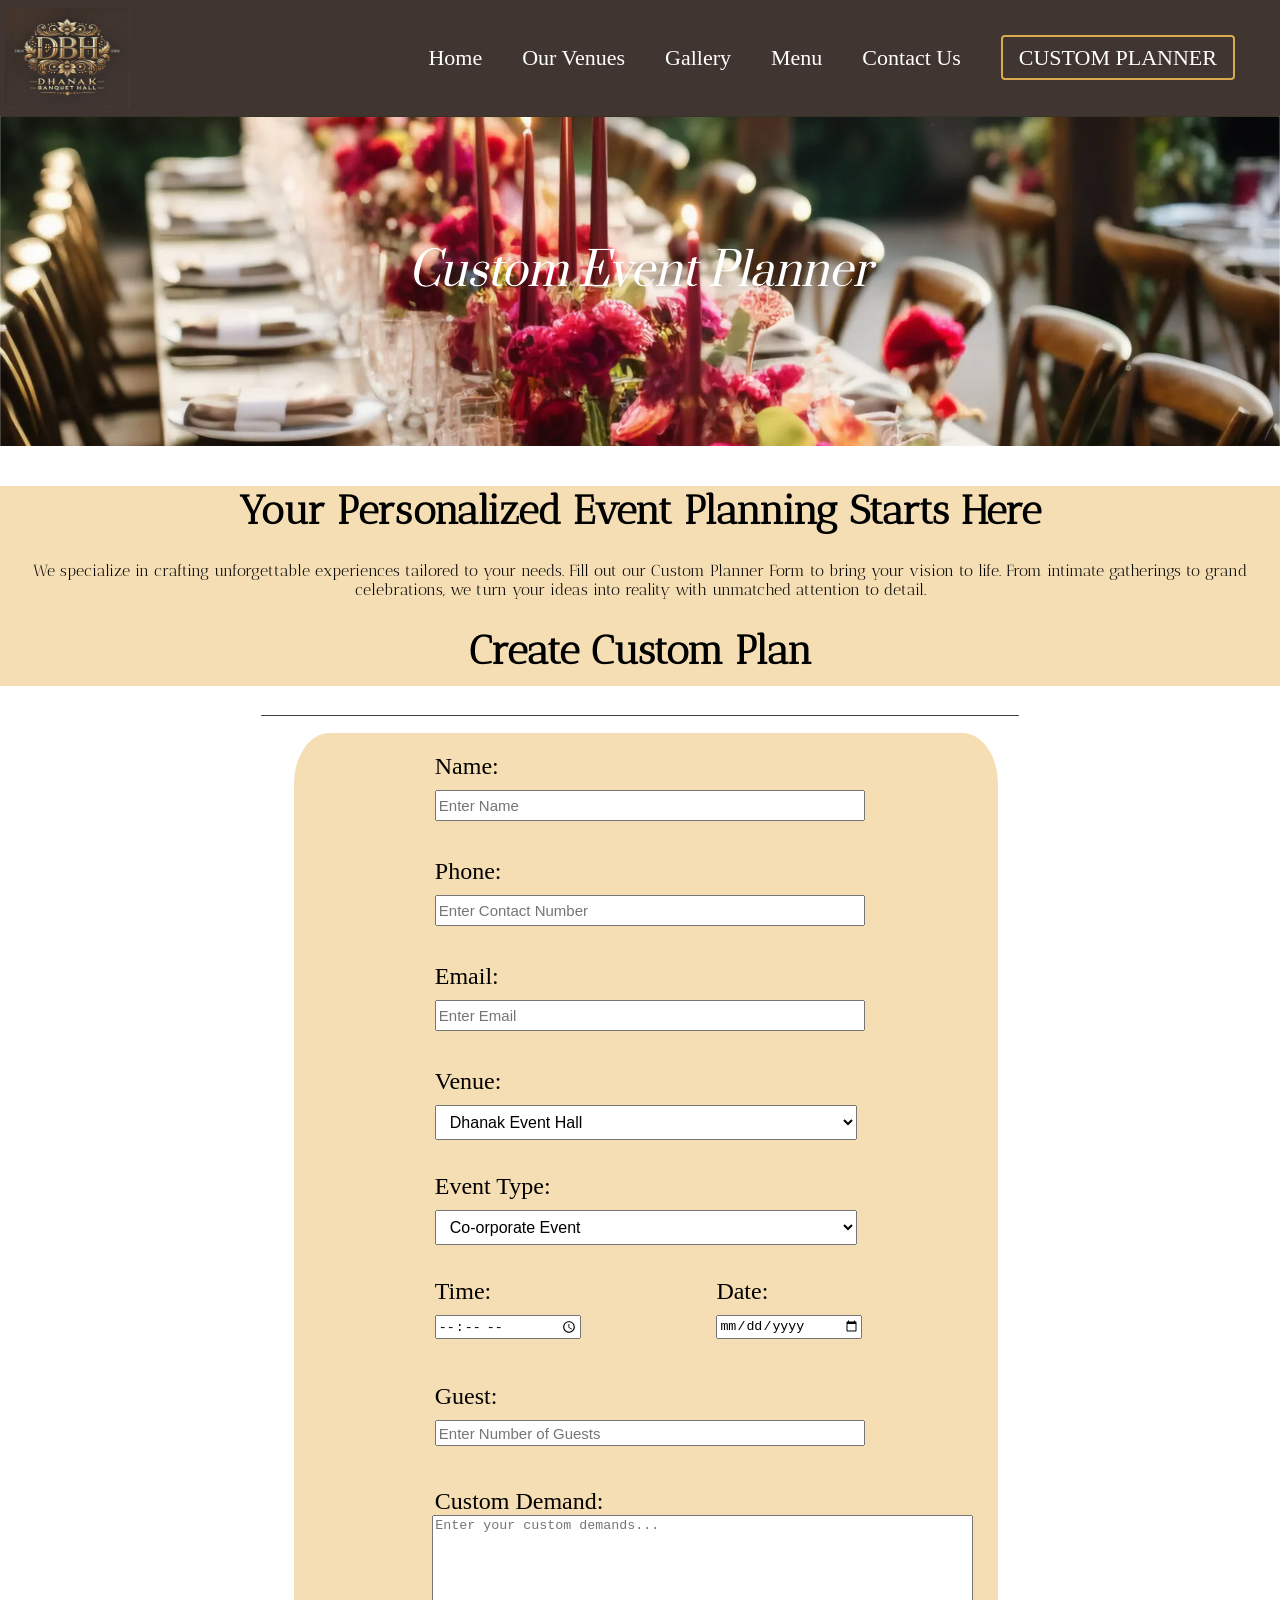
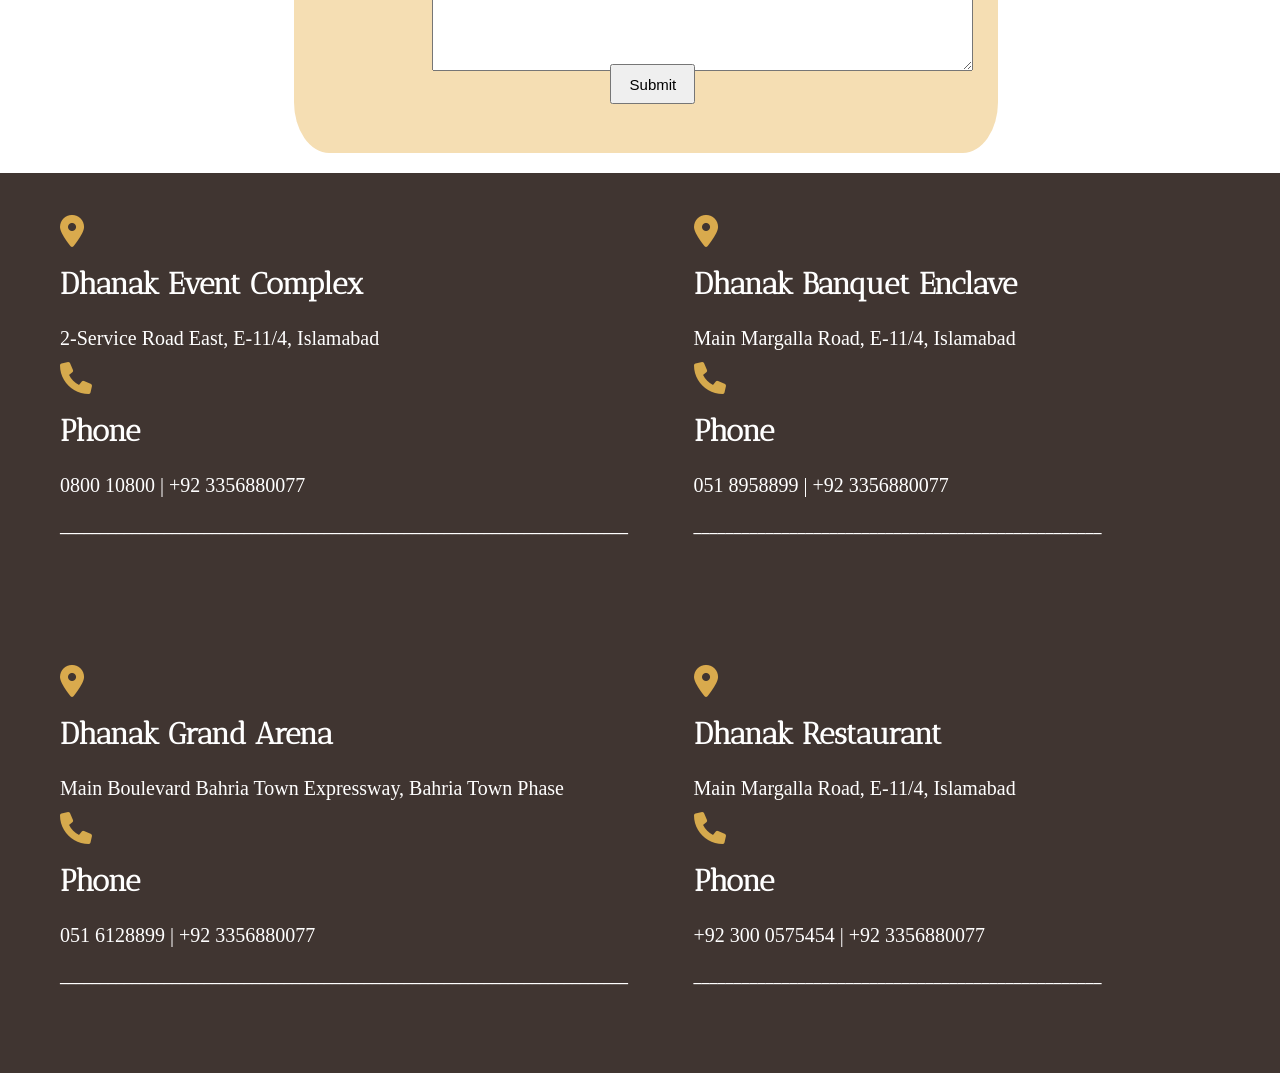
<file: customplanner.html>
<!DOCTYPE html>
<html lang="en">
<head>
    <meta charset="UTF-8">
    <meta name="viewport" content="width=device-width, initial-scale=1.0">
    <title>Custom Planner</title>
    <link href="https://cdnjs.cloudflare.com/ajax/libs/font-awesome/6.0.0-beta3/css/all.min.css" rel="stylesheet">
    <link href="https://fonts.googleapis.com/css2?family=Antic+Didone&family=Great+Vibes&display=swap" rel="stylesheet">
    <link href="https://fonts.googleapis.com/css2?family=Antic+Didone&display=swap" rel="stylesheet">
    <link rel="stylesheet" href="customplanner.css">
</head>
<body>
    <header>
        <nav class="navigationbar">
          <div class="Logo"><img src="dbh logo.jpg" alt="Logo"></div>
          <ul class="navigationlinks">
            <li><a href="index.html">Home</a></li>
            <li><a href="Venues.html">Our Venues</a></li>
            <li><a href="gallery.html">Gallery</a></li>
            <li><a href="Menu.html">Menu</a></li>
            <li><a href="#contactus">Contact Us</a></li>
            <li><a href="customplanner.html" class="custombutton"> Custom Planner</a></li>
          </ul>
          <button class="hamburger" id="hamburger" aria-label="Toggle menu">
            <span></span><span></span><span></span>
          </button>
        </nav>
    </header>
    <div class="container9">
        <img src="customplanner.png" alt="Customplanner">
    </div>
    <div class="customplan">
      <h1>Your Personalized Event Planning Starts Here</h1>
      <p>We specialize in crafting unforgettable experiences tailored to your needs. Fill out our Custom Planner Form to bring your vision to life.
        From intimate gatherings to grand celebrations, we turn your ideas into reality with unmatched attention to detail.</p>
      <h1>Create Custom Plan</h1>
    </div>
    <p class="line">_____________________________________________________________________________________________________</p>
    <div class="totalform">
      <form id="bookingForm" action="https://script.google.com/macros/s/AKfycbzefCqktFE23vuQcoJvpgAIDD3hmkoXa7MJdqzh_TQJxTOwKL7g3n8y18Yr98ZcIN8N/exec" method="post">
        <div class="name">
          <label for="Name" class="text">Name:</label><br>
          <input type="text" placeholder="Enter Name" name="Name" id="Name" class="inside" required>
        </div>
        <div class="phone">
          <label for="Phone" class="text">Phone:</label><br>
          <input type="number" name="Phone" id="Phone" placeholder="Enter Contact Number" required class="inside">
        </div>
        <div class="email">
          <label for="Email" class="text">Email:</label><br>
          <input type="email" placeholder="Enter Email" name="Email" id="Email" class="inside">
        </div>
        <div class="venue">
          <label for="Venue" class="text">Venue:</label><br>
          <select name="Venue" id="Venue" class="inside1" required>
            <option value="Dhanak Event Hall">Dhanak Event Hall</option>
            <option value="Dhanak Banquet Enclave">Dhanak Banquet Enclave</option>
            <option value="Dhanak Grand Arena">Dhanak Grand Arena</option>
          </select>
        </div>
        <div class="eventtype">
          <label for="EventType" class="text">Event Type:</label><br>
          <select name="EventType" id="EventType" class="inside1" required>
            <option value="Co-orporate Event">Co-orporate Event</option>
            <option value="Wedding">Wedding</option>
            <option value="Birthday">Birthday</option>
            <option value="Meeting">Meeting</option>
            <option value="Exhibition Type">Exhibition Type</option>
          </select>
        </div>
        <div class="bigbox">
          <div class="time">
            <label for="Time" class="text">Time:</label><br>
            <input type="time" name="Time" id="Time" required class="inside2">
          </div>
          <div class="date">
            <label for="Date" class="text">Date:</label><br>
            <input type="date" name="Date" id="Date" required class="inside3">
          </div>
        </div>
        <div class="guest">
          <label for="Guest" class="text">Guest:</label><br>
          <input type="number" name="Guest" id="Guest" placeholder="Enter Number of Guests" required class="inside4">
        </div>
        <div class="message">
          <label for="Message" class="text">Custom Demand:</label><br>
          <textarea rows="10" cols="65" name="Message" id="Message" class="inside5" placeholder="Enter your custom demands..."></textarea>
        </div>
        <div class="button">
          <button type="submit" id="submitBtn" class="button">Submit</button>
        </div>
      </form>
    </div>
    <footer id="contactus">
      <div class="container7">
        <div class="leftcontact">
          <i class="fa-solid fa-location-dot fa-2xl" style="color: #d9aa4d;"></i>
          <h2 class="font">Dhanak Event Complex</h2>
          <h3 class="font1">2-Service Road East, E-11/4, Islamabad</h3>
          <i class="fa-solid fa-phone fa-2xl" style="color: #d6aa4d;"></i>
          <h2 class="font">Phone</h2>
          <h3 class="font1">0800 10800 | +92 3356880077</h3>
          <h4 class="dividor">_______________________________________________________________________</h4>
        </div>
        <div class="rightcontact">
          <i class="fa-solid fa-location-dot fa-2xl" style="color: #d9aa4d;"></i>
          <h2 class="font">Dhanak Banquet Enclave</h2>
          <h3 class="font1">Main Margalla Road, E-11/4, Islamabad</h3>
          <i class="fa-solid fa-phone fa-2xl" style="color: #d6aa4d;"></i>
          <h2 class="font">Phone</h2>
          <h3 class="font1">051 8958899 | +92 3356880077</h3>
          <h4 class="dividor">___________________________________________________</h4>
        </div>
      </div>
      <div class="container8">
        <div class="leftcontact1">
          <i class="fa-solid fa-location-dot fa-2xl" style="color: #d9aa4d;"></i>
          <h2 class="font">Dhanak Grand Arena</h2>
          <h3 class="font1">Main Boulevard Bahria Town Expressway, Bahria Town Phase</h3>
          <i class="fa-solid fa-phone fa-2xl" style="color: #d6aa4d;"></i>
          <h2 class="font">Phone</h2>
          <h3 class="font1">051 6128899 | +92 3356880077</h3>
          <h4 class="dividor">_______________________________________________________________________</h4>
        </div>
        <div class="rightcontact1">
          <i class="fa-solid fa-location-dot fa-2xl" style="color: #d9aa4d;"></i>
          <h2 class="font">Dhanak Restaurant</h2>
          <h3 class="font1">Main Margalla Road, E-11/4, Islamabad</h3>
          <i class="fa-solid fa-phone fa-2xl" style="color: #d6aa4d;"></i>
          <h2 class="font">Phone</h2>
          <h3 class="font1">+92 300 0575454 | +92 3356880077</h3>
          <h4 class="dividor">___________________________________________________</h4>
        </div>
      </div>
    </footer>
    <script>
      document.getElementById('bookingForm').addEventListener('submit', function(e) {
        e.preventDefault();
        var btn = document.getElementById('submitBtn');
        btn.textContent = 'Sending...';
        btn.disabled = true;
        var formData = new FormData(this);
        fetch(this.action, {
          method: 'POST',
          body: formData,
          mode: 'no-cors'
        }).then(function() {
          showSuccess();
        }).catch(function() {
          showSuccess();
        });
      });
      function showSuccess() {
        document.querySelector('.totalform').innerHTML =
          '<div class="successmsg">' +
          '<h2>Thank you for your booking request!</h2>' +
          '<p>We\'ll contact you within 24 hours to confirm your event details.</p>' +
          '</div>';
      }
    </script>
    <script>
      var hamburger = document.getElementById('hamburger');
      var navLinks = document.querySelector('.navigationlinks');
      hamburger.addEventListener('click', function() {
        navLinks.classList.toggle('open');
        hamburger.classList.toggle('active');
      });
    </script>
  </body>
</html>
</file>
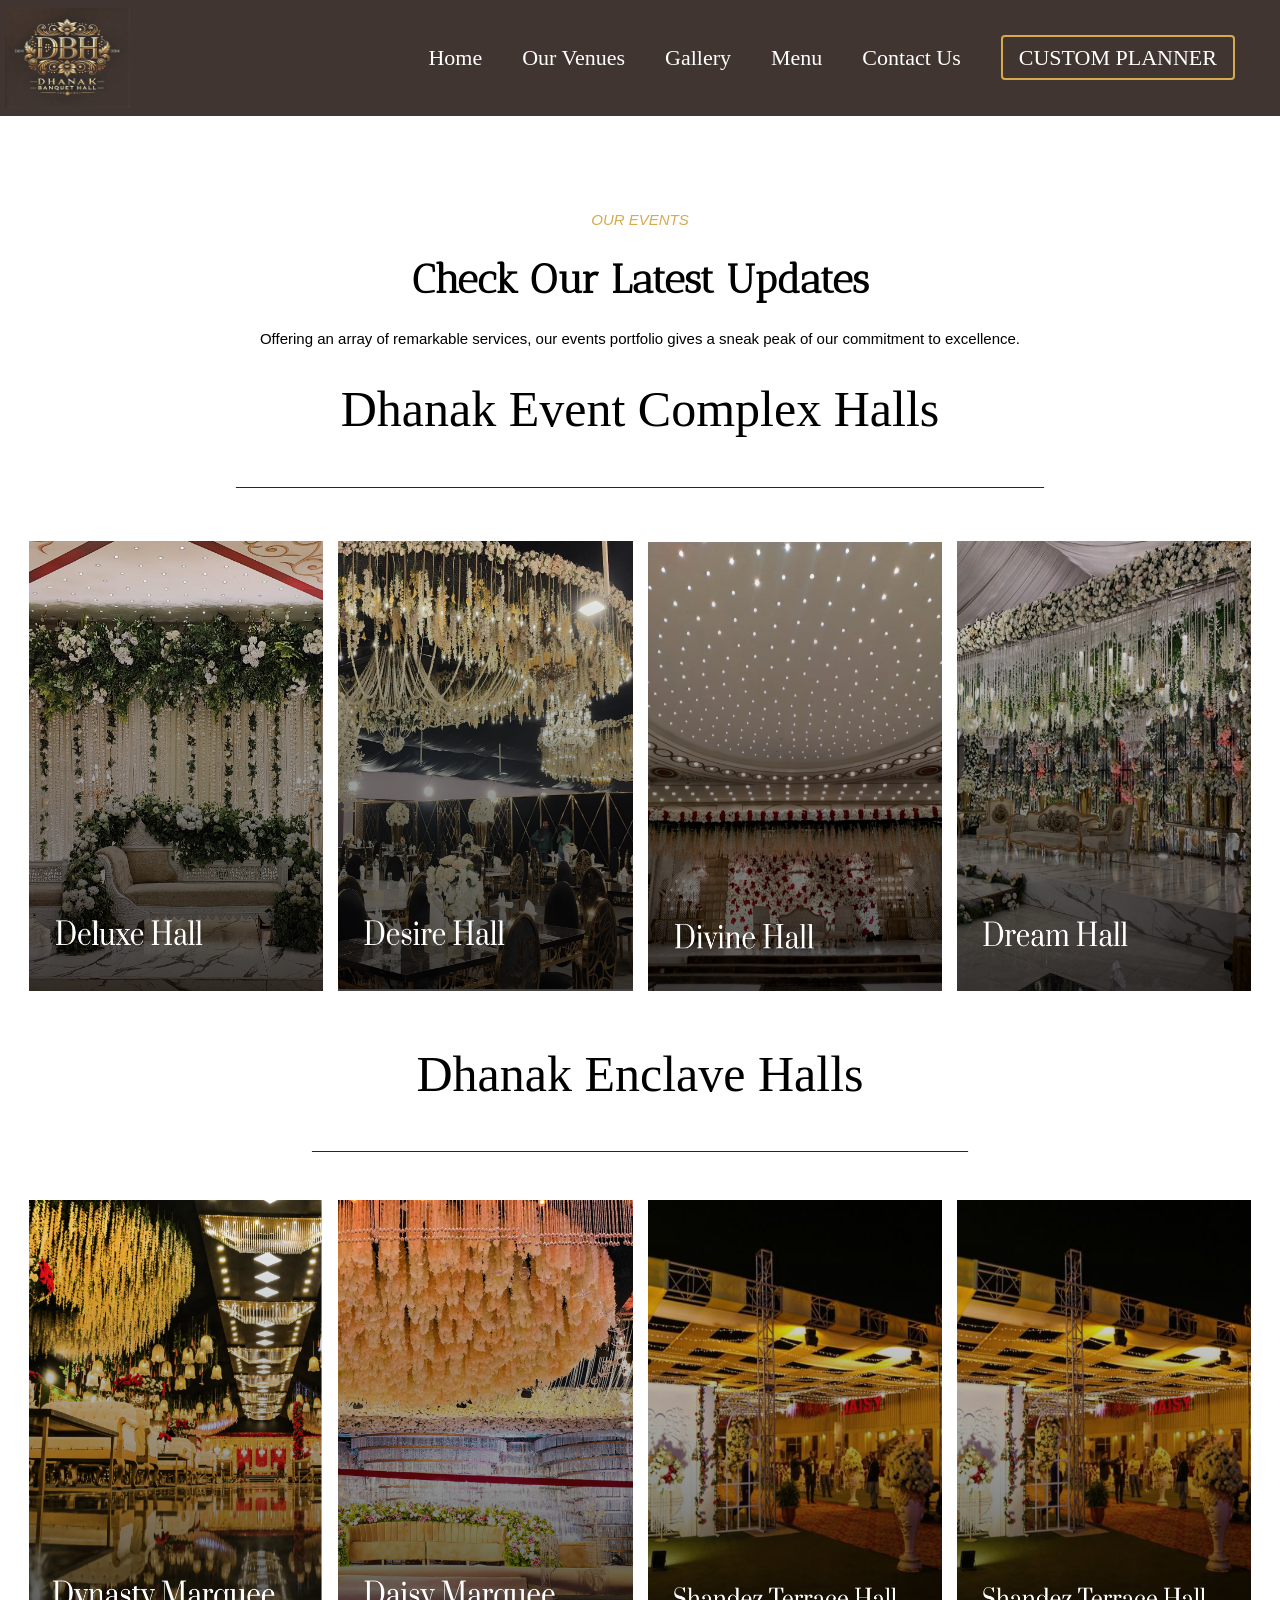
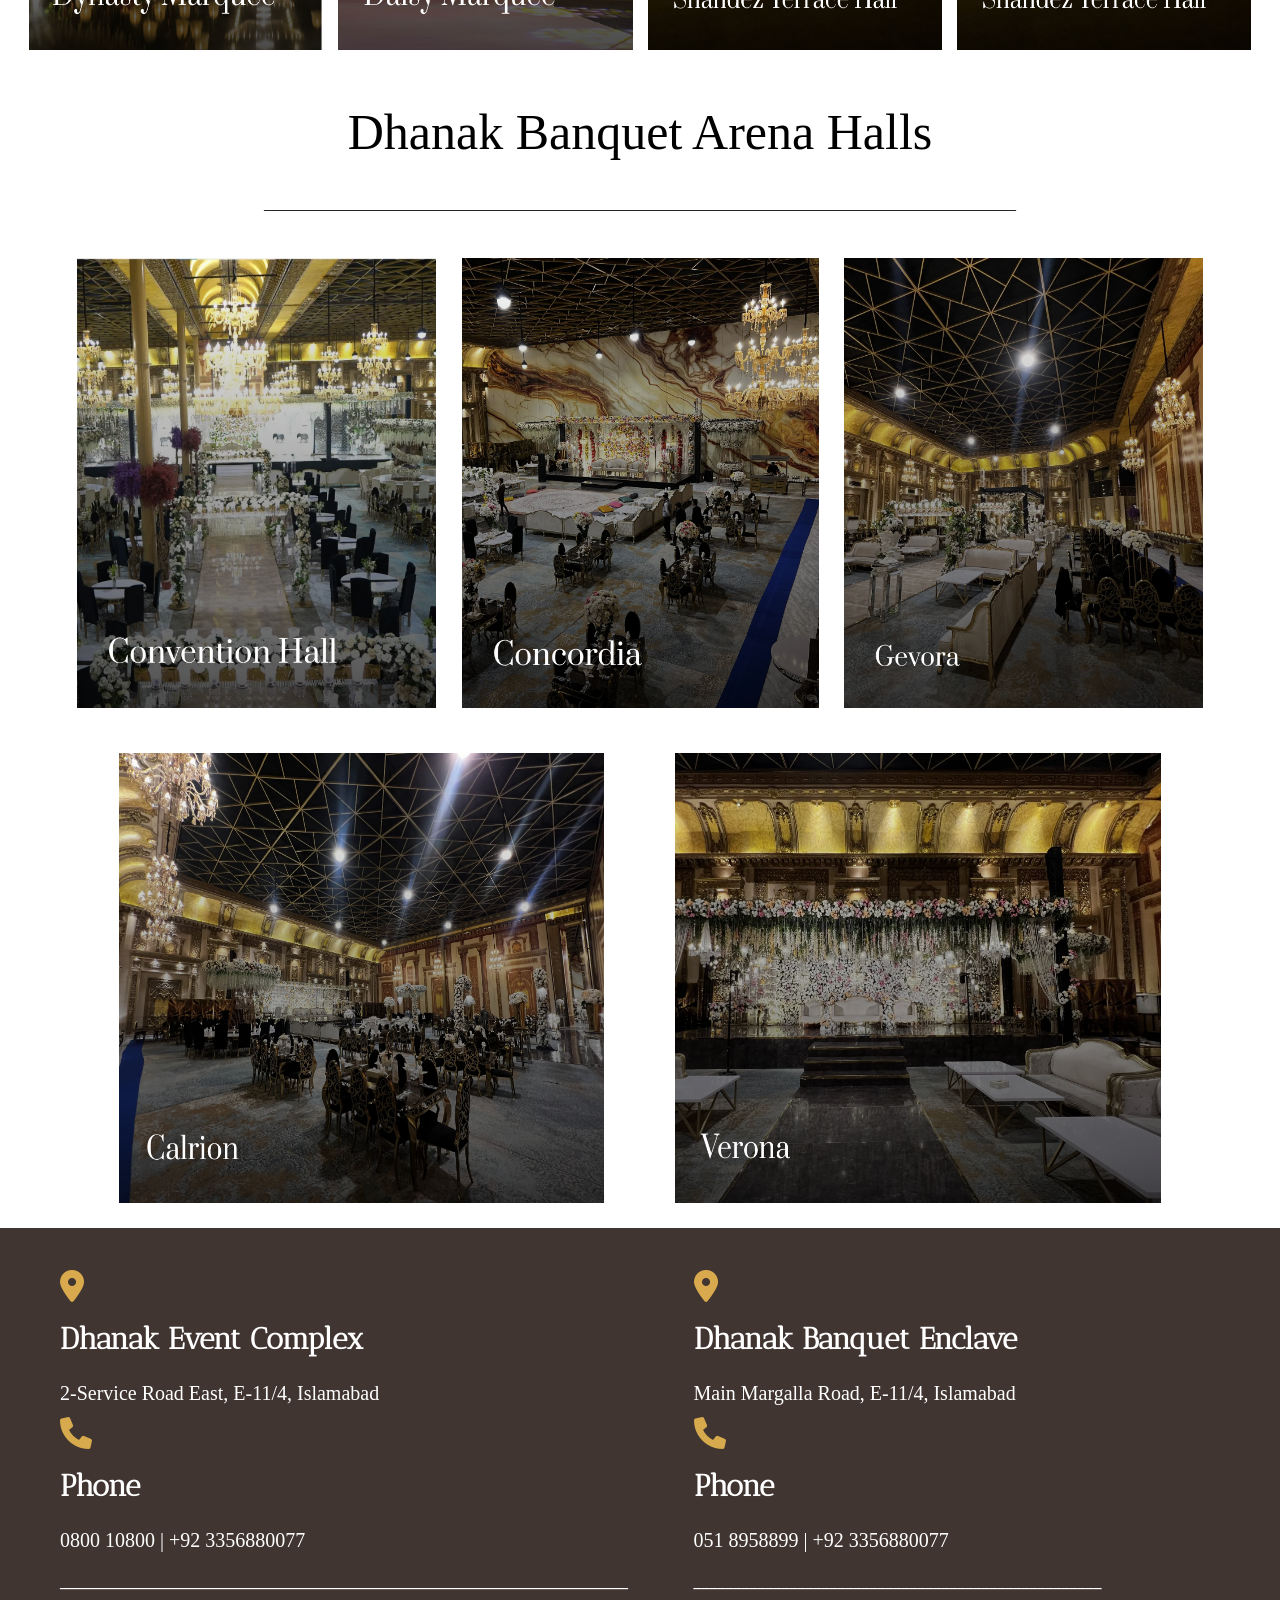
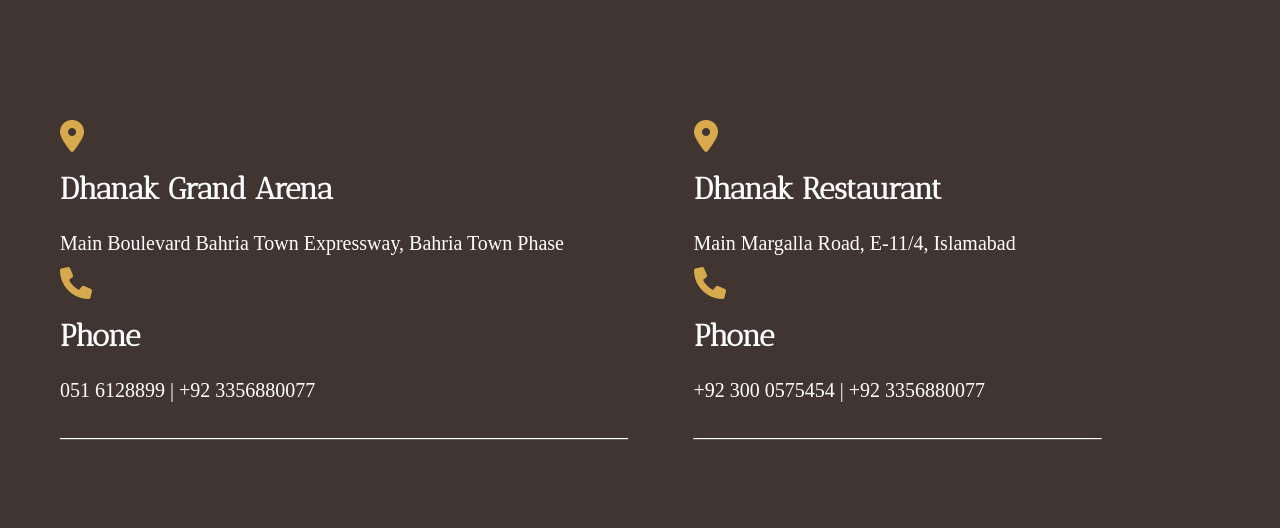
<file: gallery.html>
<!DOCTYPE html>
<html lang="en">
<head>
    <meta charset="UTF-8">
    <meta name="viewport" content="width=device-width, initial-scale=1.0">
    <title>Gallery</title>
    <link href="https://cdnjs.cloudflare.com/ajax/libs/font-awesome/6.0.0-beta3/css/all.min.css" rel="stylesheet">
    <link rel="stylesheet" href="gallery.css">
    <link href="https://fonts.googleapis.com/css2?family=Antic+Didone&family=Great+Vibes&display=swap" rel="stylesheet">
    <link href="https://fonts.googleapis.com/css2?family=Antic+Didone&display=swap" rel="stylesheet">
</head>
<body>
    <header>
        <nav class="navigationbar">
          <div class="Logo"><img src="dbh logo.jpg" alt="Logo"></div>
          <ul class="navigationlinks">
            <li><a href="index.html">Home</a></li>
            <li><a href="Venues.html">Our Venues</a></li>
            <li><a href="gallery.html">Gallery</a></li>
            <li><a href="Menu.html">Menu</a></li>
            <li><a href="#contactus">Contact Us</a></li>
            <li><a href="customplanner.html" class="custombutton"> Custom Planner</a></li>
          </ul>
          <button class="hamburger" id="hamburger" aria-label="Toggle menu">
            <span></span><span></span><span></span>
          </button>
        </nav>
    </header>
    <div class="container1">
        <h3 id="text1">OUR EVENTS</h3>
        <h1 id="text2">Check Our Latest Updates</h1>
        <h3>Offering an array of remarkable services, our events portfolio gives a
            sneak peak of our commitment to excellence.</h3>
        <h1 class="heading">Dhanak Event Complex Halls</h1>
        <p>_____________________________________________________________________________________________________</p>
    </div>
    <div class="container2">
        <div class="img1"><img src="Deluxe Hall.png" alt="Deluxe Hall" class="img"></div>
        <div class="img2"><img src="Desire Hall.png" alt="Desire Hall" class="img"></div>
        <div class="img3"><img src="Divine Hall.png" alt="Divine Hall" class="img"></div>
        <div class="img4"><img src="Dream Hall.png" alt="Dream Hall" class="img"></div>
    </div>
    <div class="container3">
        <h1 id="text3">Dhanak Enclave Halls</h1>
        <p>__________________________________________________________________________________</p>
    </div>
    <div class="container4">
        <div class="img5"><img src="Dynasty Marquee.png" alt="Dynasty Marquee" class="img"></div>
        <div class="img6"><img src="Daisy Marquee.png" alt="Daisy Marquee" class="img"></div>
        <div class="img7"><img src="Shandez Terrace Hall.png" alt="Shandez Terrace Hall" class="img"></div>
        <div class="img8"><img src="Shandez Terrace Hall.png" alt="Shandez Lounge" class="img"></div>
    </div>
    <div class="container5">
        <h1 id="text4">Dhanak Banquet Arena Halls</h1>
        <p>______________________________________________________________________________________________</p>
    </div>
    <div class="container6">
        <div class="img9"><img src="Convention Hall.png" alt="Convention Hall" class="img"></div>
        <div class="img10"><img src="Concordia.png" alt="Concordia" class="img"></div>
        <div class="img11"><img src="Gevora.png" alt="Gevora" class="img"></div>
    </div>
    <div class="container7">
        <div class="img12"><img src="Calrion.png" alt="Clarion" class="img"></div>
        <div class="img13"><img src="Verona.png" alt="Verona" class="img"></div>
    </div>
    <footer id="contactus">
        <div class="container8">
          <div class="leftcontact">
            <i class="fa-solid fa-location-dot fa-2xl" style="color: #d9aa4d;"></i>
            <h2 class="font">Dhanak Event Complex</h2>
            <h3 class="font1">2-Service Road East, E-11/4, Islamabad</h3>
            <i class="fa-solid fa-phone fa-2xl" style="color: #d6aa4d;"></i>
            <h2 class="font">Phone</h2>
            <h3 class="font1">0800 10800 | +92 3356880077</h3>
            <h4 class="dividor">_______________________________________________________________________</h4>
          </div>
          <div class="rightcontact">
            <i class="fa-solid fa-location-dot fa-2xl" style="color: #d9aa4d;"></i>
            <h2 class="font">Dhanak Banquet Enclave</h2>
            <h3 class="font1">Main Margalla Road, E-11/4, Islamabad</h3>
            <i class="fa-solid fa-phone fa-2xl" style="color: #d6aa4d;"></i>
            <h2 class="font">Phone</h2>
            <h3 class="font1">051 8958899 | +92 3356880077</h3>
            <h4 class="dividor">___________________________________________________</h4>
          </div>
        </div>
        <div class="container9">
          <div class="leftcontact1">
            <i class="fa-solid fa-location-dot fa-2xl" style="color: #d9aa4d;"></i>
            <h2 class="font">Dhanak Grand Arena</h2>
            <h3 class="font1">Main Boulevard Bahria Town Expressway, Bahria Town Phase</h3>
            <i class="fa-solid fa-phone fa-2xl" style="color: #d6aa4d;"></i>
            <h2 class="font">Phone</h2>
            <h3 class="font1">051 6128899 | +92 3356880077</h3>
            <h4 class="dividor">_______________________________________________________________________</h4>
          </div>
          <div class="rightcontact1">
            <i class="fa-solid fa-location-dot fa-2xl" style="color: #d9aa4d;"></i>
            <h2 class="font">Dhanak Restaurant</h2>
            <h3 class="font1">Main Margalla Road, E-11/4, Islamabad</h3>
            <i class="fa-solid fa-phone fa-2xl" style="color: #d6aa4d;"></i>
            <h2 class="font">Phone</h2>
            <h3 class="font1">+92 300 0575454 | +92 3356880077</h3>
            <h4 class="dividor">___________________________________________________</h4>
          </div>
        </div>
    </footer>
    <script>
      var hamburger = document.getElementById('hamburger');
      var navLinks = document.querySelector('.navigationlinks');
      hamburger.addEventListener('click', function() {
        navLinks.classList.toggle('open');
        hamburger.classList.toggle('active');
      });
    </script>
  </body>
</html>
</file>
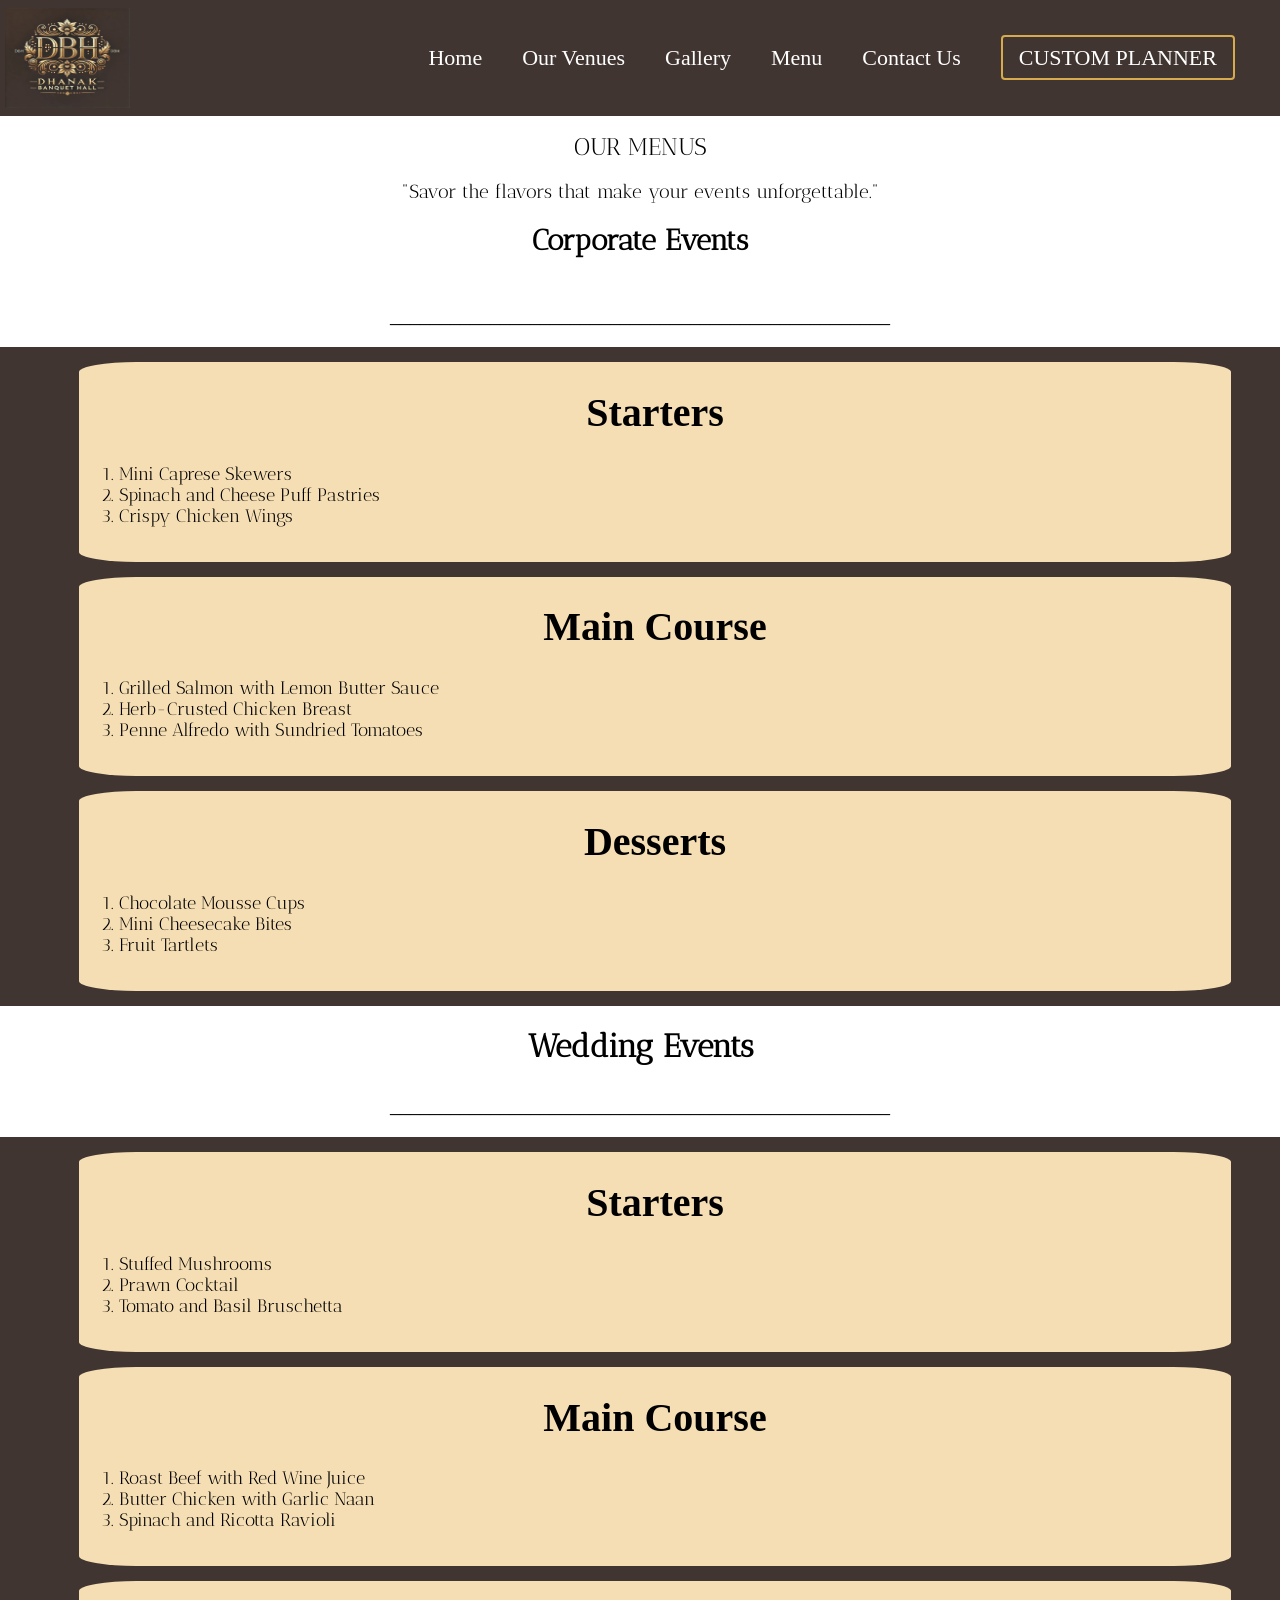
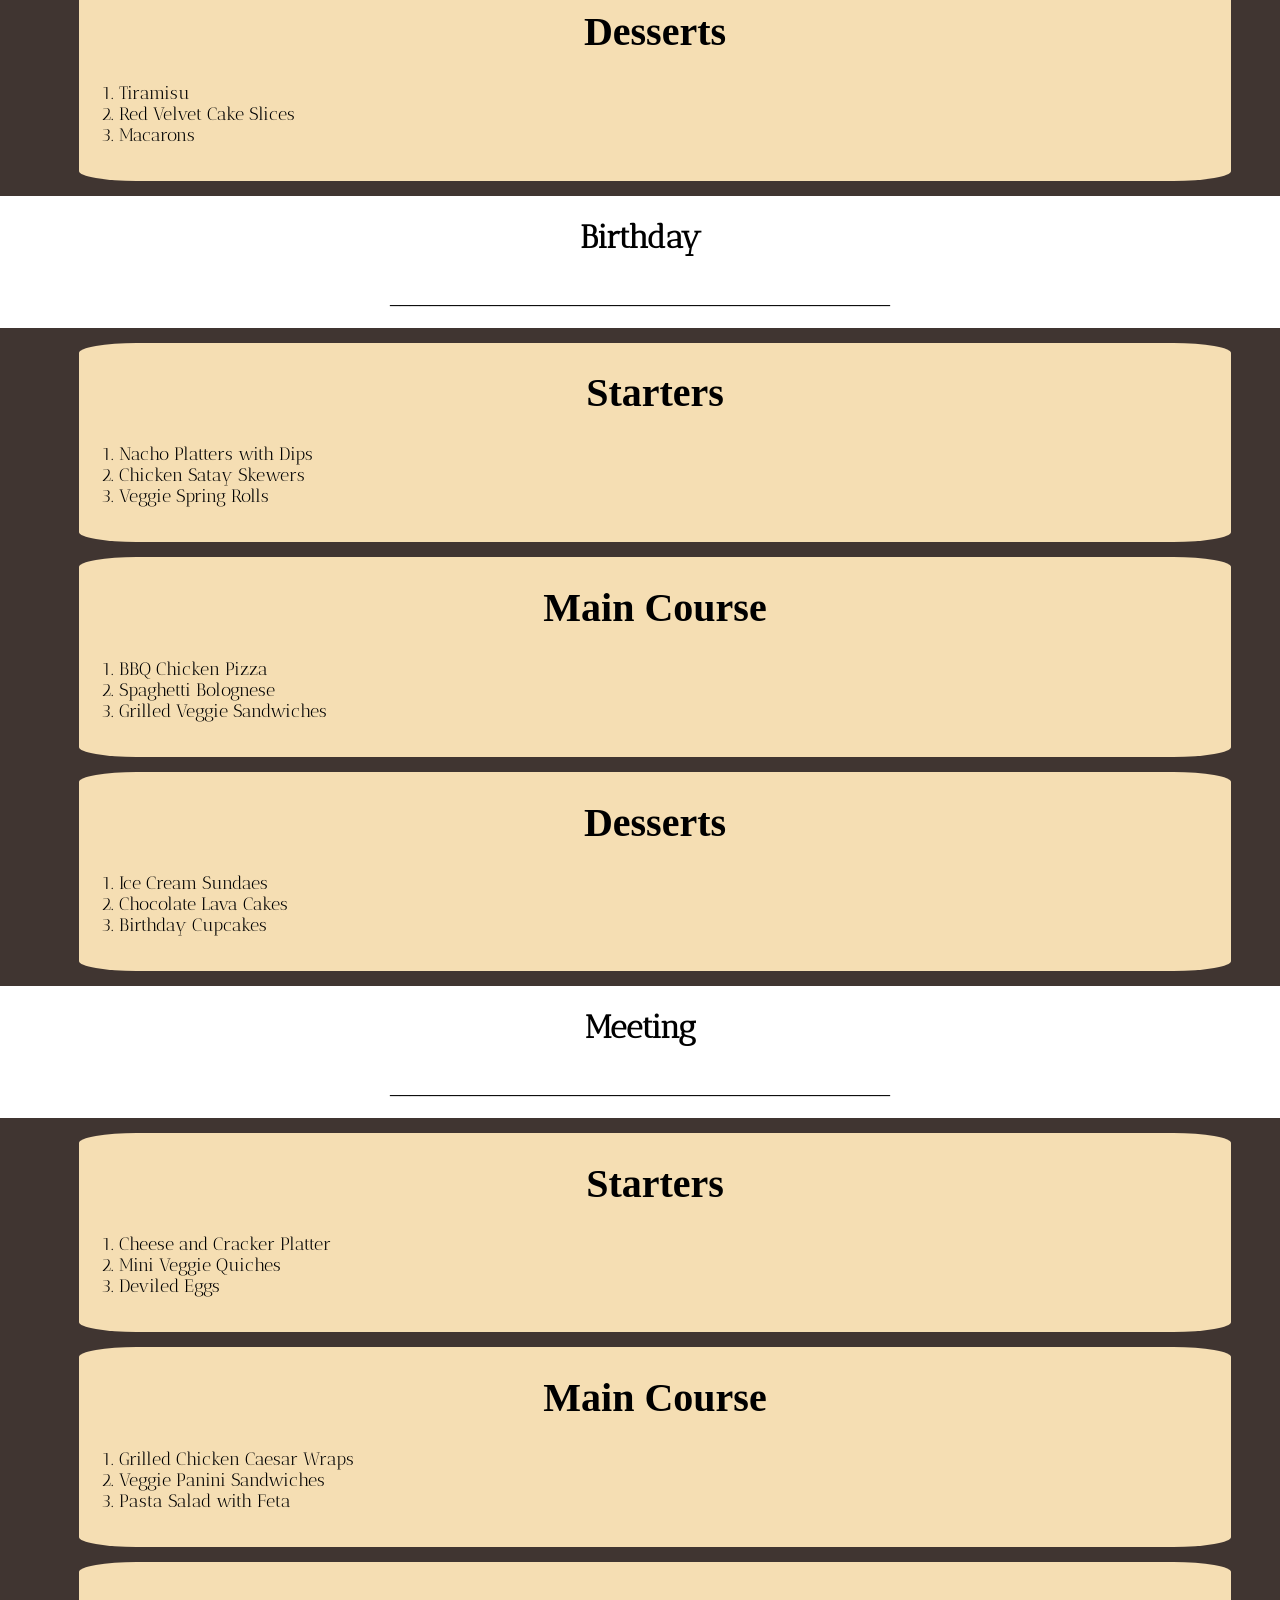
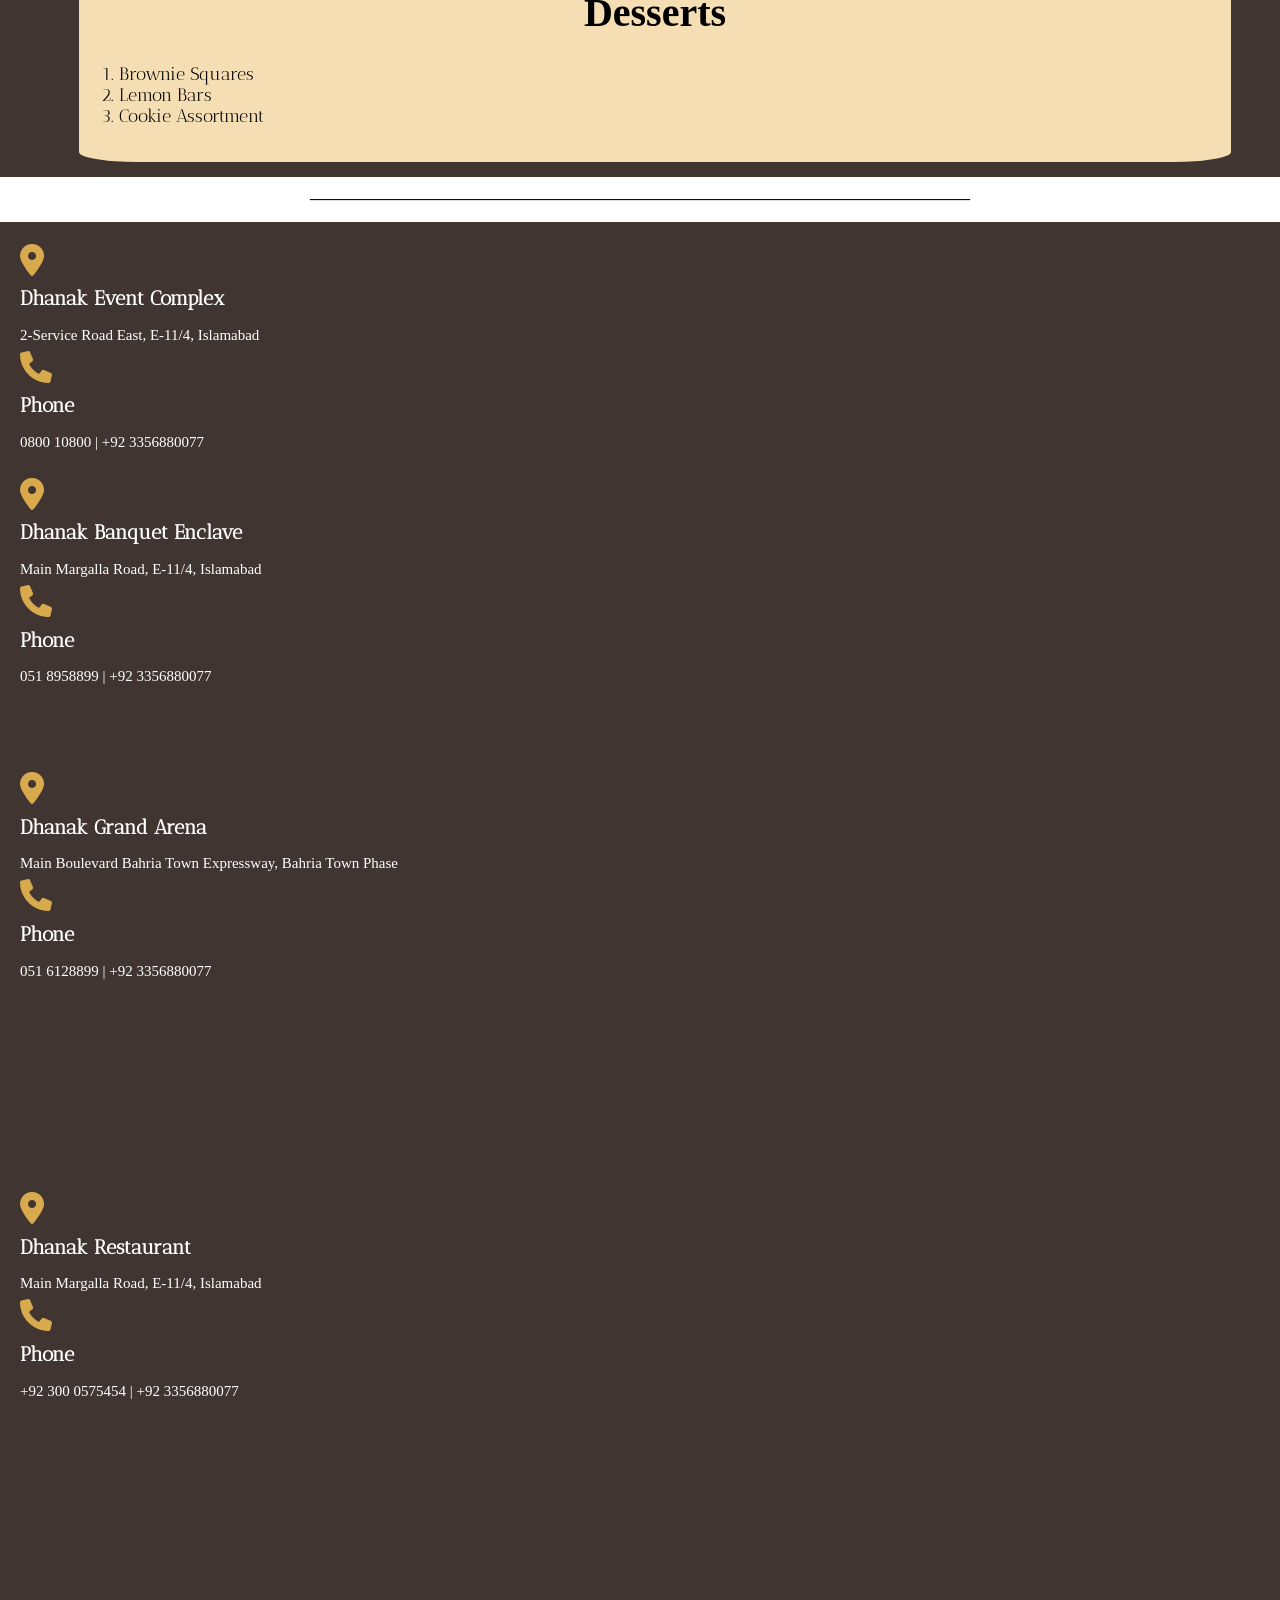
<file: Menu.html>
<!DOCTYPE html>
<html lang="en">
<head>
    <meta charset="UTF-8">
    <meta name="viewport" content="width=device-width, initial-scale=1.0">
    <title>Menu</title>
    <link href="https://cdnjs.cloudflare.com/ajax/libs/font-awesome/6.0.0-beta3/css/all.min.css" rel="stylesheet">
    <link href="https://fonts.googleapis.com/css2?family=Antic+Didone&family=Great+Vibes&display=swap" rel="stylesheet">
    <link href="https://fonts.googleapis.com/css2?family=Antic+Didone&display=swap" rel="stylesheet">
    <link rel="stylesheet" href="Menu.css">
</head>
<body>
    <header>
        <nav class="navigationbar">
          <div class="Logo"><img src="dbh logo.jpg" alt="Logo"></div>
          <ul class="navigationlinks">
            <li><a href="index.html">Home</a></li>
            <li><a href="Venues.html">Our Venues</a></li>
            <li><a href="gallery.html">Gallery</a></li>
            <li><a href="Menu.html">Menu</a></li>
            <li><a href="#contactus">Contact Us</a></li>
            <li><a href="customplanner.html" class="custombutton"> Custom Planner</a></li>
          </ul>
          <button class="hamburger" id="hamburger" aria-label="Toggle menu">
            <span></span><span></span><span></span>
          </button>
        </nav>
    </header>
    <div class="ourmenu">
        <h1>OUR MENUS</h1>
        <p>"Savor the flavors that make your events unforgettable."</p>
        <h1 id="text">Corporate Events</h1>
    </div>
    <p id="line">__________________________________________________</p>
    <div class="totalmenu1">
        <div class="box1">
          <h1>Starters</h1>
          <ol class="list">
            <li>Mini Caprese Skewers</li>
            <li>Spinach and Cheese Puff Pastries</li>
            <li>Crispy Chicken Wings</li>
          </ol>
        </div>
        <div class="box1">
          <h1>Main Course</h1>
          <ol class="list">
            <li>Grilled Salmon with Lemon Butter Sauce</li>
            <li>Herb-Crusted Chicken Breast</li>
            <li>Penne Alfredo with Sundried Tomatoes</li>
          </ol>
        </div>
        <div class="box1">
          <h1>Desserts</h1>
          <ol class="list">
            <li>Chocolate Mousse Cups</li>
            <li>Mini Cheesecake Bites</li>
            <li>Fruit Tartlets</li>
          </ol>
        </div>
    </div>
    <div class="wedding">
      <h1 class="heading">Wedding Events</h1>
    </div>
    <p id="line">__________________________________________________</p>
    <div class="totalmenu1">
        <div class="box1">
          <h1>Starters</h1>
          <ol class="list">
            <li>Stuffed Mushrooms</li>
            <li>Prawn Cocktail</li>
            <li>Tomato and Basil Bruschetta</li>
          </ol>
        </div>
        <div class="box1">
          <h1>Main Course</h1>
          <ol class="list">
            <li>Roast Beef with Red Wine Juice</li>
            <li>Butter Chicken with Garlic Naan</li>
            <li>Spinach and Ricotta Ravioli</li>
          </ol>
        </div>
        <div class="box1">
          <h1>Desserts</h1>
          <ol class="list">
            <li>Tiramisu</li>
            <li>Red Velvet Cake Slices</li>
            <li>Macarons</li>
          </ol>
        </div>
    </div>
    <div class="wedding">
      <h1 class="heading">Birthday</h1>
    </div>
    <p id="line">__________________________________________________</p>
    <div class="totalmenu1">
        <div class="box1">
          <h1>Starters</h1>
          <ol class="list">
            <li>Nacho Platters with Dips</li>
            <li>Chicken Satay Skewers</li>
            <li>Veggie Spring Rolls</li>
          </ol>
        </div>
        <div class="box1">
          <h1>Main Course</h1>
          <ol class="list">
            <li>BBQ Chicken Pizza</li>
            <li>Spaghetti Bolognese</li>
            <li>Grilled Veggie Sandwiches</li>
          </ol>
        </div>
        <div class="box1">
          <h1>Desserts</h1>
          <ol class="list">
            <li>Ice Cream Sundaes</li>
            <li>Chocolate Lava Cakes</li>
            <li>Birthday Cupcakes</li>
          </ol>
        </div>
    </div>
    <div class="wedding">
      <h1 class="heading">Meeting</h1>
    </div>
    <p id="line">__________________________________________________</p>
    <div class="totalmenu1">
        <div class="box1">
          <h1>Starters</h1>
          <ol class="list">
            <li>Cheese and Cracker Platter</li>
            <li>Mini Veggie Quiches</li>
            <li>Deviled Eggs</li>
          </ol>
        </div>
        <div class="box1">
          <h1>Main Course</h1>
          <ol class="list">
            <li>Grilled Chicken Caesar Wraps</li>
            <li>Veggie Panini Sandwiches</li>
            <li>Pasta Salad with Feta</li>
          </ol>
        </div>
        <div class="box1">
          <h1>Desserts</h1>
          <ol class="list">
            <li>Brownie Squares</li>
            <li>Lemon Bars</li>
            <li>Cookie Assortment</li>
          </ol>
        </div>
    </div>
    <div class="seperator">
        <p id="line">__________________________________________________________________</p>
    </div>
    <footer id="contactus">
        <div class="container7">
          <div class="leftcontact">
            <i class="fa-solid fa-location-dot fa-2xl" style="color: #d9aa4d;"></i>
            <h2 class="font">Dhanak Event Complex</h2>
            <h3 class="font1">2-Service Road East, E-11/4, Islamabad</h3>
            <i class="fa-solid fa-phone fa-2xl" style="color: #d6aa4d;"></i>
            <h2 class="font">Phone</h2>
            <h3 class="font1">0800 10800 | +92 3356880077</h3>
            <h4 class="dividor">_______________________________________________________________________</h4>
          </div>
          <div class="rightcontact">
            <i class="fa-solid fa-location-dot fa-2xl" style="color: #d9aa4d;"></i>
            <h2 class="font">Dhanak Banquet Enclave</h2>
            <h3 class="font1">Main Margalla Road, E-11/4, Islamabad</h3>
            <i class="fa-solid fa-phone fa-2xl" style="color: #d6aa4d;"></i>
            <h2 class="font">Phone</h2>
            <h3 class="font1">051 8958899 | +92 3356880077</h3>
            <h4 class="dividor">___________________________________________________</h4>
          </div>
        </div>
        <div class="container8">
          <div class="leftcontact1">
            <i class="fa-solid fa-location-dot fa-2xl" style="color: #d9aa4d;"></i>
            <h2 class="font">Dhanak Grand Arena</h2>
            <h3 class="font1">Main Boulevard Bahria Town Expressway, Bahria Town Phase</h3>
            <i class="fa-solid fa-phone fa-2xl" style="color: #d6aa4d;"></i>
            <h2 class="font">Phone</h2>
            <h3 class="font1">051 6128899 | +92 3356880077</h3>
            <h4 class="dividor">_______________________________________________________________________</h4>
          </div>
          <div class="rightcontact1">
            <i class="fa-solid fa-location-dot fa-2xl" style="color: #d9aa4d;"></i>
            <h2 class="font">Dhanak Restaurant</h2>
            <h3 class="font1">Main Margalla Road, E-11/4, Islamabad</h3>
            <i class="fa-solid fa-phone fa-2xl" style="color: #d6aa4d;"></i>
            <h2 class="font">Phone</h2>
            <h3 class="font1">+92 300 0575454 | +92 3356880077</h3>
            <h4 class="dividor">___________________________________________________</h4>
          </div>
        </div>
    </footer>
    <script>
      var hamburger = document.getElementById('hamburger');
      var navLinks = document.querySelector('.navigationlinks');
      hamburger.addEventListener('click', function() {
        navLinks.classList.toggle('open');
        hamburger.classList.toggle('active');
      });
    </script>
  </body>
</html>
</file>
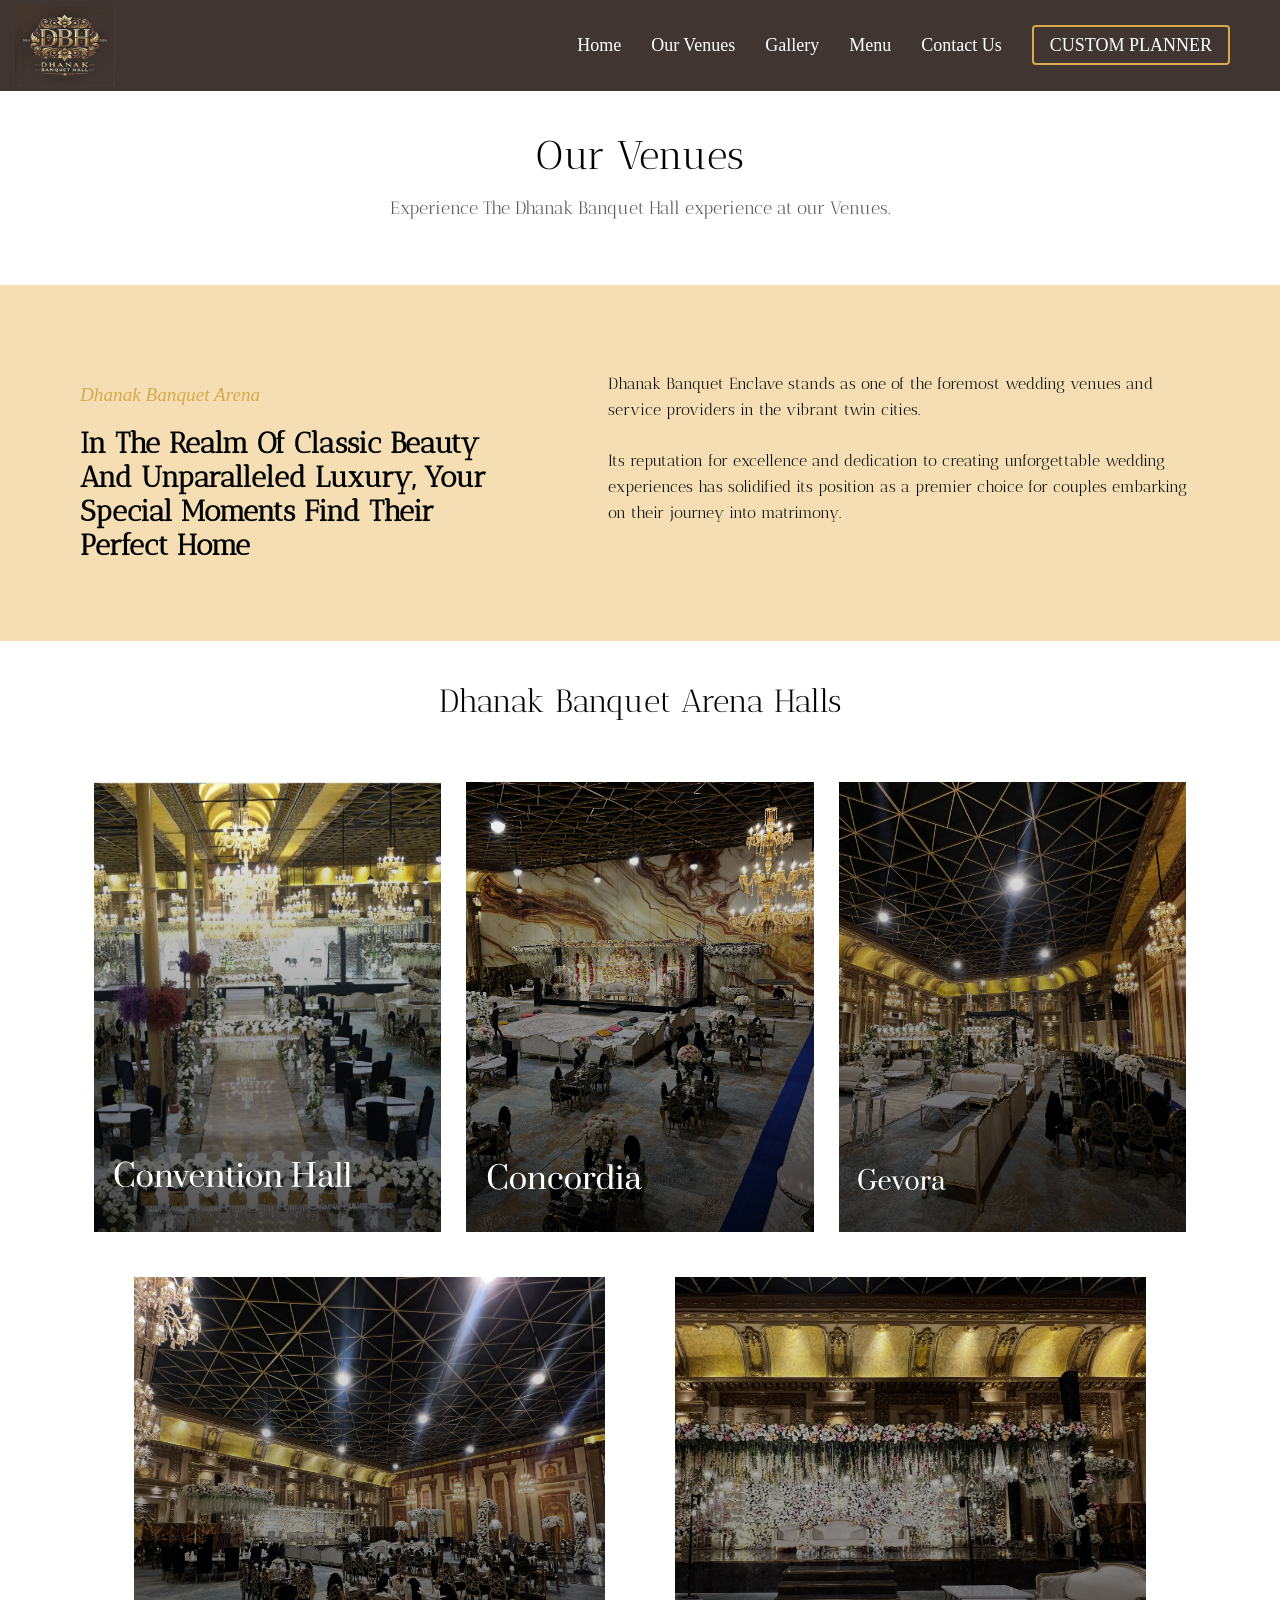
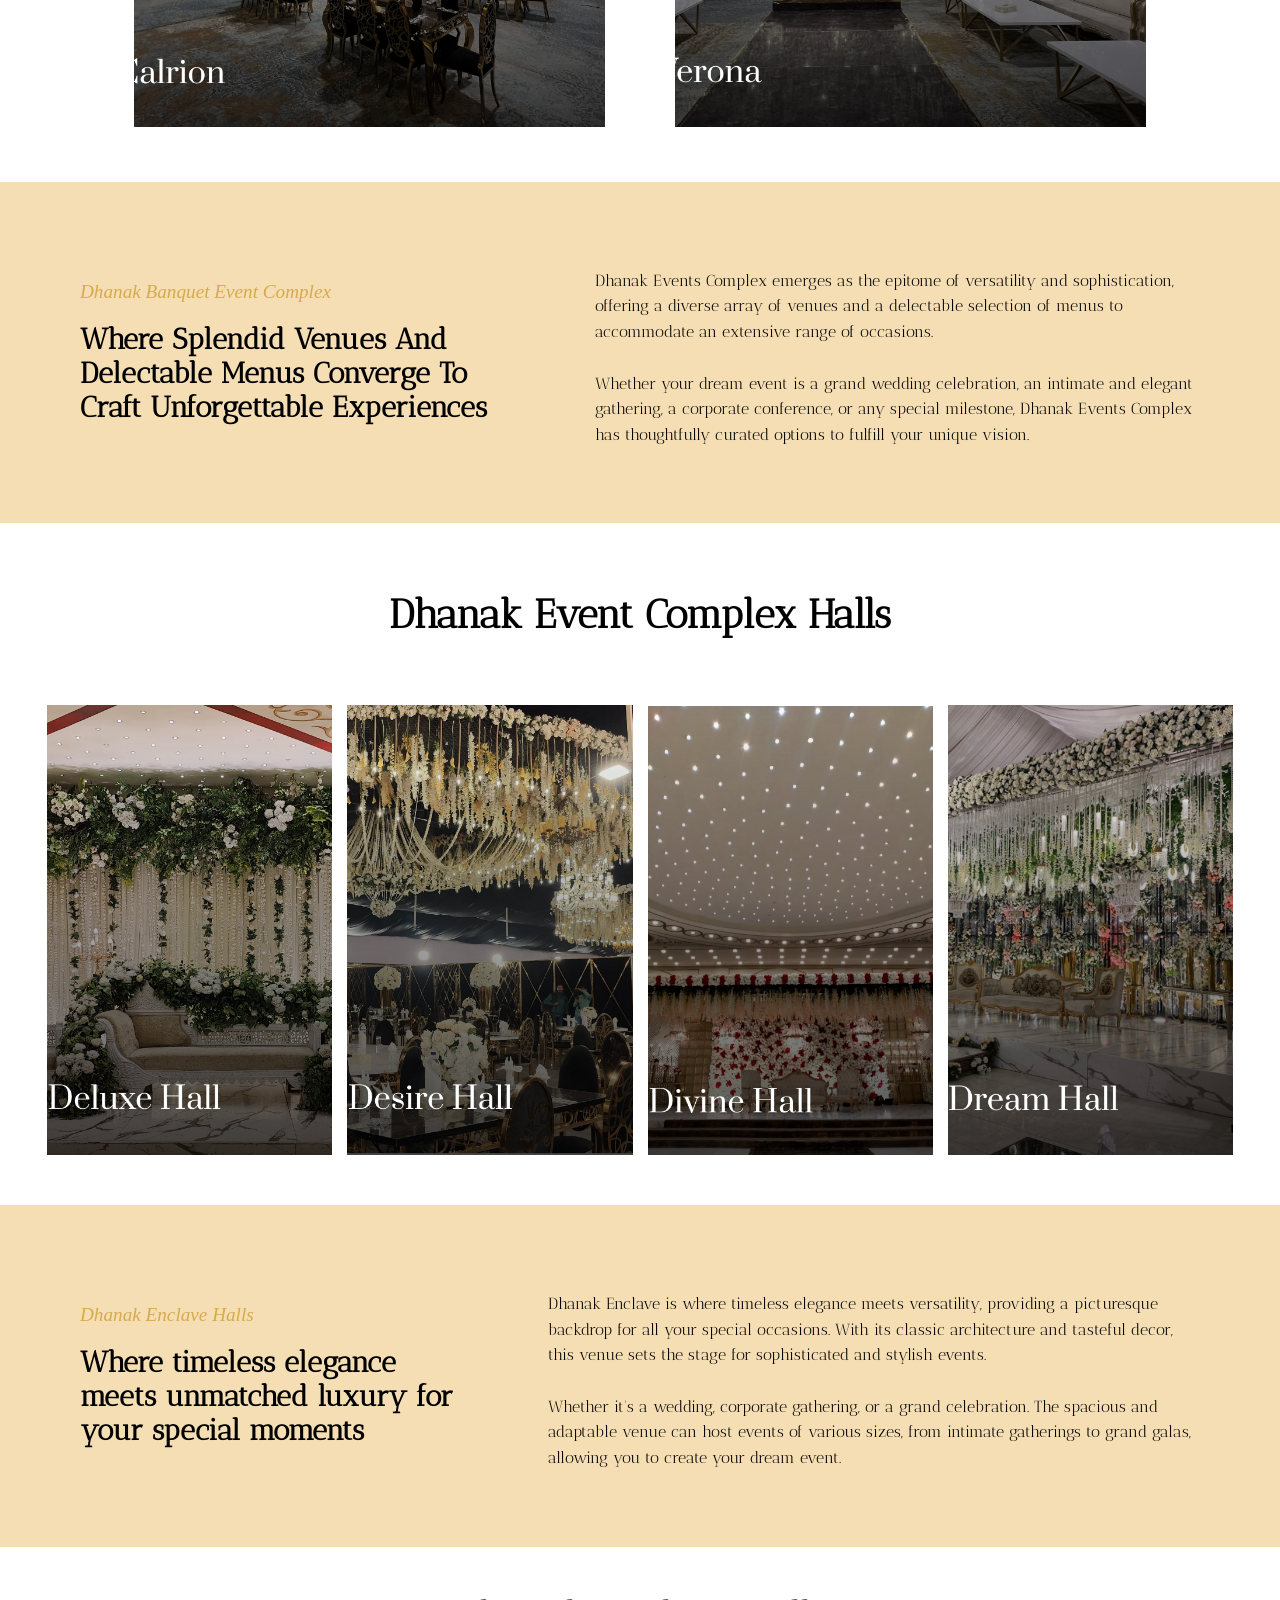
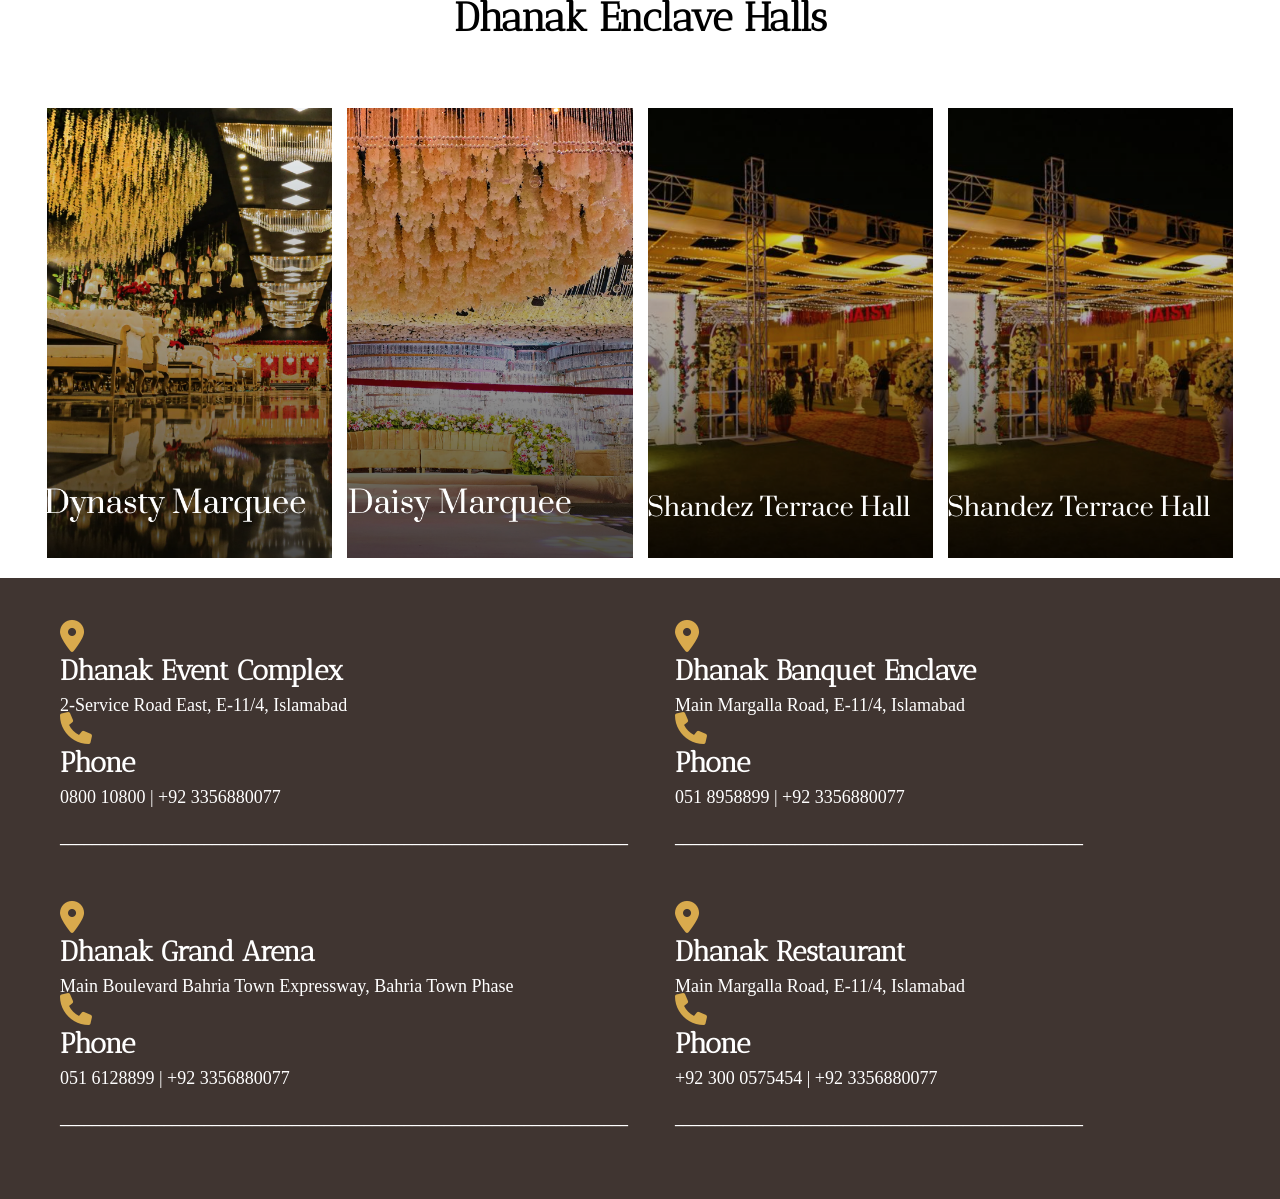
<file: Venues.html>
<!DOCTYPE html>
<html lang="en">
<head>
    <meta charset="UTF-8">
    <meta name="viewport" content="width=device-width, initial-scale=1.0">
    <title>Our Venues</title>
    <link href="https://cdnjs.cloudflare.com/ajax/libs/font-awesome/6.0.0-beta3/css/all.min.css" rel="stylesheet">
    <link rel="stylesheet" href="Venues.css">
    <link href="https://fonts.googleapis.com/css2?family=Antic+Didone&family=Great+Vibes&display=swap" rel="stylesheet">
    <link href="https://fonts.googleapis.com/css2?family=Antic+Didone&display=swap" rel="stylesheet">
</head>
<body>
    <header>
        <nav class="navigationbar">
          <div class="Logo"><img src="dbh logo.jpg" alt="Logo"></div>
          <ul class="navigationlinks">
            <li><a href="index.html">Home</a></li>
            <li><a href="Venues.html">Our Venues</a></li>
            <li><a href="gallery.html">Gallery</a></li>
            <li><a href="Menu.html">Menu</a></li>
            <li><a href="#contactus">Contact Us</a></li>
            <li><a href="customplanner.html" class="custombutton"> Custom Planner</a></li>
          </ul>
          <button class="hamburger" id="hamburger" aria-label="Toggle menu">
            <span></span><span></span><span></span>
          </button>
        </nav>
    </header>

    <div class="page-title">
      <h1>Our Venues</h1>
      <p id="text1">Experience The Dhanak Banquet Hall experience at our Venues.</p>
    </div>
    <div class="venue-intro">
      <div class="leftdiv">
        <p class="goldline">Dhanak Banquet Arena</p>
        <h1>In The Realm Of Classic Beauty And Unparalleled Luxury, Your Special Moments Find Their Perfect Home</h1>
      </div>
      <div class="rightdiv">
        <p>Dhanak Banquet Enclave stands as one of the foremost wedding venues
          and service providers in the vibrant twin cities.</p>
        <p id="text2">Its reputation for excellence and dedication to creating unforgettable
          wedding experiences has solidified its position as a premier choice
          for couples embarking on their journey into matrimony.</p>
      </div>
    </div>

    <div class="section-heading">
      <h1 id="text4">Dhanak Banquet Arena Halls</h1>
    </div>

    <div class="container6">
      <div class="img9"><img src="Convention Hall.png" alt="Convention Hall" class="img"></div>
      <div class="img10"><img src="Concordia.png" alt="Concordia" class="img"></div>
      <div class="img11"><img src="Gevora.png" alt="Gevora" class="img"></div>
    </div>
    <div class="container7">
      <div class="img12"><img src="Calrion.png" alt="Clarion" class="img"></div>
      <div class="img13"><img src="Verona.png" alt="Verona" class="img"></div>
    </div>
    <div class="venue-intro">
      <div class="leftdiv">
        <p class="goldline">Dhanak Banquet Event Complex</p>
        <h1>Where Splendid Venues And Delectable Menus Converge To Craft Unforgettable Experiences</h1>
      </div>
      <div class="rightdiv">
        <p>Dhanak Events Complex emerges as the epitome of versatility
          and sophistication, offering a diverse array of venues and a
          delectable selection of menus to accommodate an extensive range of occasions.</p>
        <p id="text2">Whether your dream event is a grand wedding celebration, an
          intimate and elegant gathering, a corporate conference, or any special
          milestone, Dhanak Events Complex has thoughtfully curated
          options to fulfill your unique vision.</p>
      </div>
    </div>

    <div class="containerm">
      <h1 class="heading">Dhanak Event Complex Halls</h1>
    </div>

    <div class="containers">
      <div class="img1"><img src="Deluxe Hall.png" alt="Deluxe Hall" class="img"></div>
      <div class="img2"><img src="Desire Hall.png" alt="Desire Hall" class="img"></div>
      <div class="img3"><img src="Divine Hall.png" alt="Divine Hall" class="img"></div>
      <div class="img4"><img src="Dream Hall.png" alt="Dream Hall" class="img"></div>
    </div>
    <div class="venue-intro">
      <div class="leftdiv">
        <p class="goldline">Dhanak Enclave Halls</p>
        <h1>Where timeless elegance meets unmatched luxury for your special moments</h1>
      </div>
      <div class="rightdiv">
        <p>Dhanak Enclave is where timeless elegance meets versatility,
          providing a picturesque backdrop for all your special occasions.
          With its classic architecture and tasteful decor, this venue sets the stage
          for sophisticated and stylish events.</p>
        <p id="text2">Whether it's a wedding, corporate gathering, or a grand celebration.
          The spacious and adaptable venue can host events of various sizes,
          from intimate gatherings to grand galas, allowing you to create your
          dream event.</p>
      </div>
    </div>

    <div class="containerm1">
      <h1 id="text3">Dhanak Enclave Halls</h1>
    </div>

    <div class="containers1">
      <div class="img5"><img src="Dynasty Marquee.png" alt="Dynasty Marquee" class="img"></div>
      <div class="img6"><img src="Daisy Marquee.png" alt="Daisy Marquee" class="img"></div>
      <div class="img7"><img src="Shandez Terrace Hall.png" alt="Shandez Terrace Hall" class="img"></div>
      <div class="img8"><img src="Shandez Terrace Hall.png" alt="Shandez Lounge" class="img"></div>
    </div>
    <footer id="contactus">
      <div class="container11">
        <div class="leftcontact">
          <i class="fa-solid fa-location-dot fa-2xl" style="color: #d9aa4d;"></i>
          <h2 class="font">Dhanak Event Complex</h2>
          <h3 class="font1">2-Service Road East, E-11/4, Islamabad</h3>
          <i class="fa-solid fa-phone fa-2xl" style="color: #d6aa4d;"></i>
          <h2 class="font">Phone</h2>
          <h3 class="font1">0800 10800 | +92 3356880077</h3>
          <h4 class="dividor">_______________________________________________________________________</h4>
        </div>
        <div class="rightcontact">
          <i class="fa-solid fa-location-dot fa-2xl" style="color: #d9aa4d;"></i>
          <h2 class="font">Dhanak Banquet Enclave</h2>
          <h3 class="font1">Main Margalla Road, E-11/4, Islamabad</h3>
          <i class="fa-solid fa-phone fa-2xl" style="color: #d6aa4d;"></i>
          <h2 class="font">Phone</h2>
          <h3 class="font1">051 8958899 | +92 3356880077</h3>
          <h4 class="dividor">___________________________________________________</h4>
        </div>
      </div>
      <div class="container8">
        <div class="leftcontact1">
          <i class="fa-solid fa-location-dot fa-2xl" style="color: #d9aa4d;"></i>
          <h2 class="font">Dhanak Grand Arena</h2>
          <h3 class="font1">Main Boulevard Bahria Town Expressway, Bahria Town Phase</h3>
          <i class="fa-solid fa-phone fa-2xl" style="color: #d6aa4d;"></i>
          <h2 class="font">Phone</h2>
          <h3 class="font1">051 6128899 | +92 3356880077</h3>
          <h4 class="dividor">_______________________________________________________________________</h4>
        </div>
        <div class="rightcontact1">
          <i class="fa-solid fa-location-dot fa-2xl" style="color: #d9aa4d;"></i>
          <h2 class="font">Dhanak Restaurant</h2>
          <h3 class="font1">Main Margalla Road, E-11/4, Islamabad</h3>
          <i class="fa-solid fa-phone fa-2xl" style="color: #d6aa4d;"></i>
          <h2 class="font">Phone</h2>
          <h3 class="font1">+92 300 0575454 | +92 3356880077</h3>
          <h4 class="dividor">___________________________________________________</h4>
        </div>
      </div>
    </footer>

    <script>
      var hamburger = document.getElementById('hamburger');
      var navLinks = document.querySelector('.navigationlinks');
      hamburger.addEventListener('click', function() {
        navLinks.classList.toggle('open');
        hamburger.classList.toggle('active');
      });
    </script>
</body>
</html>
</file>
<file: customplanner.css>
body {
    margin: 0;
 
}
.navigationbar {
    display: flex;
    justify-content: space-between;
    align-items: center;
    padding: 5px 5px;
    background-color: rgb(64, 53, 49);
    color: #ffffff;
}

.Logo {
    display: flex;
    align-items: center;

}

img {
    height: 100px;
    width: 125px;
    margin-left: auto;
}

.navigationlinks {
    display: flex;
    list-style: none;
    margin: 10px;
    padding: 10px;
}

.navigationlinks li {
    margin-left: 10px;
    position: relative;
    margin: 20px;
    align-items: center;

}

.navigationlinks a {
    text-decoration: none;
    font-family: 'Times New Roman', Times, serif;
    font-size: 22px;
    color: #ffffff;
    font-weight: 500;
    transition: color 0.3s ease;
    text-align: center;
}

.navigationlinks a:hover {
    color: #d6aa4d;
    border-bottom: 1px solid wheat; 
    padding-bottom: 10px;
}

.custombutton {
    background-color: transparent;
    color: #1f1c13;
    padding: 8px 16px;
    border: 2px solid #d6aa4d;
    border-radius: 4px;
    font-weight: bold;
    text-transform: uppercase;
    transition: all 0.3s ease;
}

.custombutton :hover {
    background-color: transparent;
    color: #d6aa4d;
    border: 2px solid #d6aa4d;
}
.container9 {
    height: 330px;
    width: 100%;
}

.container9 img {
    width: 100%;
    height: 100%;
}
.customplan{
    width: 100%;
    height: 200px;
    background-color: wheat;
    margin-top: 40px;
}
.customplan h1{
    font-size: 40px;
    font-family: Antic Didone;
    font-weight: 700;
   text-align: center;
  }
  .customplan p{
  font-family: Antic Didone;
    font-weight: 300;
   text-align: center;
  }
.line{
    text-align: center;
    font-size: 15px;
    font-weight: 200;
}
.totalform{
    background-color: wheat;
    width: 55%;
    height:1020px;
    margin-right: 5%;
    margin-left: 23%;
    border-radius: 5%;
   
    display: flexbox;
   margin-bottom: 20px;
}
.name{

    width: 80%;
    height: 100px;
margin-left: 10%;
padding-top: 20px;

}
.phone{
    background-color:wheat;
    width: 80%;
    height: 100px;
margin-left: 10%;
margin-top: 5px;
}
.email{
    background-color: wheat;
    width: 80%;
    height: 100px;
margin-left: 10%;
margin-top: 5px;
}
.venue{
    background-color: wheat;
    width: 80%;
    height: 100px;
margin-left: 10%;
margin-top: 5px
}
.eventtype{
    background-color: wheat;
    width: 80%;
    height: 100px;
margin-left: 10%;
margin-top: 5px
}
.bigbox{
    background-color: wheat;
    width: 80%;
    height: 100px;
margin-left: 10%;
margin-top: 5px;
display:flex;
}
.date{
    background-color: wheat;
    width: 50%;
    height: 100px;
}
.time{
    background-color: wheat;
    width: 50%;
    height: 100px;
}
.guest{
    background-color: wheat;
    width: 80%;
    height: 100px;
margin-left: 10%;
margin-top: 5px
}
.message{
    background-color: wheat;
    width: 80%;
    height: 170px;
margin-left: 10%;
margin-top: 5px
}
form .text{
font-size: 1.5rem;
margin-left: 70px;
}
form .inside{
    width: 75%;
    margin-top: 10px;
    height: 25px;
    margin-left: 70px;
    font-size: 15px;
    font-weight: 500;
}
form .inside1{
    width: 75%;
    margin-top: 10px;
    height: 35px;
    margin-left: 70px;
    padding: 5px 10px;
    font-size: 16px;
    font-weight: 400;
}
form .inside2{
    width:50%;
    margin-top: 10px;
    height: 20px;
    margin-left: 70px
}
form .inside3{
    width:50%;
    margin-top: 10px;
    height: 20px;
    margin-left: 70px

}
form .inside4{
    width: 75%;
    margin-top: 10px;
    height: 20px;
    margin-left: 70px;
    font-size: 15px;
    font-weight: 500;
}
form .inside5{
    margin-left: 12%;
}
.button{
    margin-top: 3px;
    margin-left: 158px;
    height:40px;
    width: 85px;
font-size: 15px;
font-weight: 500;
}

.container7 {
    background-color: rgb(64, 53, 49);
    width: 100%;
    height: 500px;
    display: flex;
    gap: 27px;

}

.leftcontact {
    background-color: rgb(64, 53, 49);
    width: 50%;
    margin-left: 60px;
    margin-top: 50px;
}

.font {
    font-family: Antic Didone;
    color: #ffffff;
    font-size: 30px;
    font-weight: 1000;
}

.font1 {
    font-family: 'Times New Roman', Times, serif;
    color: #ffffff;
    font-size: 20px;
    font-weight: 200;
}

.rightcontact {
    background-color: rgb(64, 53, 49);
    width: 50%;
    margin-top: 50px;
    margin-left: 20px;
}

.location {
    height: 50px;
    width: 50px;
}

.contactlogo {
    height: 50px;
    width: 50px;
}

.container8 {
    background-color: rgb(64, 53, 49);
    width: 100%;
    height: 400px;
    display: flex;
    gap: 47px;
}

.leftcontact1 {
    background-color: rgb(64, 53, 49);
    width: 50%;
    margin-left: 60px;
    height: 400px;
}

.rightcontact1 {
    background-color: rgb(64, 53, 49);
    width: 50%;
    height: 400px;
}

.location {
    height: 50px;
    width: 50px;
}

.contactlogo {
    height: 50px;
    width: 50px;
}

.dividor {
    color: #ffffff;
}

.successmsg {
    text-align: center;
    padding: 60px 20px;
    font-family: Antic Didone;
}

.successmsg h2 {
    font-size: 2rem;
    color: rgb(64, 53, 49);
    margin-bottom: 15px;
}

.successmsg p {
    font-size: 1.1rem;
    color: #555;
}
.hamburger {
    display: none;
    flex-direction: column;
    justify-content: space-around;
    width: 32px; height: 26px;
    background: transparent; border: none; cursor: pointer; padding: 0;
}
.hamburger span {
    display: block; width: 100%; height: 3px;
    background: #ffffff; border-radius: 2px; transition: all 0.3s ease;
}
.hamburger.active span:nth-child(1) { transform: rotate(45deg) translate(6px, 6px); }
.hamburger.active span:nth-child(2) { opacity: 0; }
.hamburger.active span:nth-child(3) { transform: rotate(-45deg) translate(6px, -6px); }

@media (max-width: 768px) {
    .navigationbar { flex-wrap: wrap; padding: 10px 15px; }
    .hamburger { display: flex; }
    .navigationlinks { display: none; flex-direction: column; width: 100%; background-color: rgb(64,53,49); padding: 10px 0; margin: 0; }
    .navigationlinks.open { display: flex; }
    .navigationlinks li { margin: 8px 20px; }
    .navigationlinks a { font-size: 16px; }
    img { height: 60px; width: 75px; }
    .container9 { height: 180px; }
    .customplan { height: auto; padding: 20px 15px; }
    .customplan h1 { font-size: 1.5rem; } 
    .totalform { width: 95%; margin-left: 2.5%; margin-right: 2.5%; height: auto; border-radius: 10px; }
    .name, .phone, .email, .venue, .eventtype, .guest, .message { width: 95%; margin-left: 2.5%; height: auto; padding: 10px 0; }
    form .text { font-size: 1.1rem; margin-left: 15px; }
    form .inside, form .inside1, form .inside4 { width: 90%; margin-left: 15px; }
    .bigbox { flex-direction: column; width: 95%; margin-left: 2.5%; height: auto; }
    .date, .time { width: 100%; height: auto; padding: 10px 0; }
    form .inside2, form .inside3 { width: 85%; margin-left: 15px; }
    form .inside5 { margin-left: 15px; width: 90%; }
    .message { height: auto; }
    .button { margin-left: 15px; }
    .container7, .container8 { flex-direction: column; height: auto; padding: 30px 20px; gap: 0; }
    .leftcontact, .rightcontact, .leftcontact1, .rightcontact1 { width: 100%; margin-left: 0; margin-top: 0; margin-bottom: 20px; }
    .font { font-size: 20px; }
    .font1 { font-size: 15px; }
    .dividor { display: none; }
}
</file>
<file: gallery.css>
body {
    margin: 0;
 
}

.navigationbar {
    display: flex;
    justify-content: space-between;
    align-items: center;
    padding: 5px 5px;
    background-color: rgb(64, 53, 49);
    color: #ffffff;
}

.Logo {
    display: flex;
    align-items: center;

}

img {
    height: 100px;
    width: 125px;
    margin-left: auto;
}

.navigationlinks {
    display: flex;
    list-style: none;
    margin: 10px;
    padding: 10px;
}

.navigationlinks li {
    margin-left: 10px;
    position: relative;
    margin: 20px;
    align-items: center;

}

.navigationlinks a {
    text-decoration: none;
    font-family: 'Times New Roman', Times, serif;
    font-size: 22px;
    color: #ffffff;
    font-weight: 500;
    transition: color 0.3s ease;
    text-align: center;
}

.navigationlinks a:hover {
    color: #d6aa4d;
    border-bottom: 1px solid wheat; 
    padding-bottom: 10px;
}

.custombutton {
    background-color: transparent;
    color: #1f1c13;
    padding: 8px 16px;
    border: 2px solid #d6aa4d;
    border-radius: 4px;
    font-weight: bold;
    text-transform: uppercase;
    transition: all 0.3s ease;
}

.custombutton :hover {
    background-color: transparent;
    color: #d6aa4d;
    border: 2px solid #d6aa4d;
}
.container1{
    background-color:#ffffff;
    height: 320px;
    width: 100%;
    display:block;
    text-align: center;
    padding-top: 80px;
}
#text1{
font-size: 15px;
font-family:sans-serif;
font-style: italic;
color:#d6aa4d;
font-weight: 400;
}
#text2{
font-size: 40px;
font-family: Antic Didone;
font-weight: 700;
}
.container1 h3{
    font-size: 15px;
    font-family: sans-serif;
    font-weight: 300;
}
.heading{
    font-size: 50px;
    font-weight: 500;
}

.container2{
display: flex;
background-color:#ffffff;
width: 100%;
height: 490px;
gap: 15px;
align-items: center;
justify-content: center;
padding-top: 5px;
}
.img1{
    width:23%;
    background-color: #1f1c13;
    height:450px;
}
.img2{
    width:23%;
    background-color: red;
    height:450px;
}
.img3{
    width:23%;
    background-color: palegoldenrod;
    height:450px;
}
.img4{
    width:23%;
    background-color: yellow;
    height:450px;
}
.img{
    width: 100%;
    height: 100%;
}
.container3{
    width: 100%;
    height: 130px;
    background-color: #ffffff;
    display: block;
    text-align: center;
}
#text3{
    font-size: 50px;
    font-weight: 300;
}
.container4{
    display: flex;
    background-color:#ffffff;
    width: 100%;
    height: 490px;
    gap: 15px;
    align-items: center;
    justify-content: center;
    padding-top: 5px;
    }
    .img5{
        width:23%;
        background-color: #1f1c13;
        height:450px;
    }
    .img6{
        width:23%;
        background-color: red;
        height:450px;
    }
    .img7{
        width:23%;
        background-color: palegoldenrod;
        height:450px;
    }
    .img8{
        width:23%;
        background-color: yellow;
        height:450px;
    }
    .img{
        width: 100%;
        height: 100%;
    }
    .container5{
        width: 100%;
        height: 130px;
        background-color:#ffffff;
        display: block;
        text-align: center;
    }
    #text4{
        font-size: 50px;
        font-weight: 300;
    }
    .container6{
        display: flex;
        background-color: #ffffff;
        width: 100%;
        height: 490px;
        gap: 25px;
        align-items: center;
        justify-content: center;
        padding-top: 5px;
        }
        .img9{
            width:28%;
            background-color: #1f1c13;
            height:450px;
        }
        .img10{
            width:28%;
            background-color: red;
            height:450px;
        }
        .img11{
            width:28%;
            background-color: palegoldenrod;
            height:450px;
        }
        .img{
            width: 100%;
            height: 100%;
        }
        .container7{
            background-color:#ffffff;
            display: flex;
            width: 100%;
            height:500px;
            align-items: center;
            justify-content: center;
            gap: 70px;
            
        }
        .img12{
            width: 38%;
            height: 450px;
            background-color: #1f1c13;
        }
        .img13{
        width: 38%;
        height: 450px;
        background-color: #1f1c13;
        }
        .img{
            width: 100%;
            height: 100%;
        }
        .container8{
            background-color: rgb(64, 53, 49);
            width: 100%;
            height: 180px;
            display: flex;
            gap: 50px;
        }
        .container8{
            background-color: rgb(64, 53, 49);
            width: 100%;
            height: 500px;
            display: flex;
            gap: 27px;
        
        }
        
        .leftcontact {
            background-color: rgb(64, 53, 49);
            width: 50%;
            margin-left: 60px;
            margin-top: 50px;
        }
        
        .font {
            font-family: Antic Didone;
            color: #ffffff;
            font-size: 30px;
            font-weight: 1000;
        }
        
        .font1 {
            font-family: 'Times New Roman', Times, serif;
            color: #ffffff;
            font-size: 20px;
            font-weight: 200;
        }
        
        .rightcontact {
            background-color: rgb(64, 53, 49);
            width: 50%;
            margin-top: 50px;
            margin-left: 20px;
        }
        
        .location {
            height: 50px;
            width: 50px;
        }
        
        .contactlogo {
            height: 50px;
            width: 50px;
        }
        
        .container9 {
            background-color: rgb(64, 53, 49);
            width: 100%;
            height: 400px;
            display: flex;
            gap: 47px;
        }
        
        .leftcontact1 {
            background-color: rgb(64, 53, 49);
            width: 50%;
            margin-left: 60px;
            height: 400px;
        }
        
        .rightcontact1 {
            background-color: rgb(64, 53, 49);
            width: 50%;
            height: 400px;
        }
        
        .location {
            height: 50px;
            width: 50px;
        }
        
        .contactlogo {
            height: 50px;
            width: 50px;
        }
        
        .dividor {
            color: #ffffff;
        }
        .totalform{
            background-color: beige;
            width: 100%;
            height: 100%;
        }
.hamburger {
    display: none;
    flex-direction: column;
    justify-content: space-around;
    width: 32px; height: 26px;
    background: transparent; border: none; cursor: pointer; padding: 0;
}
.hamburger span {
    display: block; width: 100%; height: 3px;
    background: #ffffff; border-radius: 2px; transition: all 0.3s ease;
}
.hamburger.active span:nth-child(1) { transform: rotate(45deg) translate(6px, 6px); }
.hamburger.active span:nth-child(2) { opacity: 0; }
.hamburger.active span:nth-child(3) { transform: rotate(-45deg) translate(6px, -6px); }

@media (max-width: 768px) {
    .navigationbar { flex-wrap: wrap; padding: 10px 15px; }
    .hamburger { display: flex; }
    .navigationlinks { display: none; flex-direction: column; width: 100%; background-color: rgb(64,53,49); padding: 10px 0; margin: 0; }
    .navigationlinks.open { display: flex; }
    .navigationlinks li { margin: 8px 20px; }
    .navigationlinks a { font-size: 16px; }
    img { height: 60px; width: 75px; }
    .container1 { height: auto; padding: 30px 15px; }
    #text2 { font-size: 26px; }
    .heading { font-size: 32px; }
    .container2, .container4 { flex-direction: column; height: auto; padding: 15px; gap: 12px; }
    .img1, .img2, .img3, .img4, .img5, .img6, .img7, .img8 { width: 100%; height: 200px; }
    .container3, .container5 { height: auto; padding: 10px 15px; }
    #text3, #text4 { font-size: 28px; }
    .container6 { flex-direction: column; height: auto; padding: 15px; gap: 12px; }
    .img9, .img10, .img11 { width: 100%; height: 200px; }
    .container7 { flex-direction: column; height: auto; padding: 15px; gap: 12px; }
    .img12, .img13 { width: 100%; height: 200px; }
    .container8, .container9 { flex-direction: column; height: auto; padding: 30px 20px; gap: 0; }
    .leftcontact, .rightcontact, .leftcontact1, .rightcontact1 { width: 100%; margin-left: 0; margin-top: 0; margin-bottom: 20px; }
    .font { font-size: 20px; }
    .font1 { font-size: 15px; }
    .dividor { display: none; }
}
</file>
<file: Menu.css>
body {
    margin: 0;
 
}

.navigationbar {
    display: flex;
    justify-content: space-between;
    align-items: center;
    padding: 5px 5px;
    background-color: rgb(64, 53, 49);
    color: #ffffff;
}

.Logo {
    display: flex;
    align-items: center;

}

img {
    height: 100px;
    width: 125px;
    margin-left: auto;
}

.navigationlinks {
    display: flex;
    list-style: none;
    margin: 10px;
    padding: 10px;
}

.navigationlinks li {
    margin-left: 10px;
    position: relative;
    margin: 20px;
    align-items: center;

}

.navigationlinks a {
    text-decoration: none;
    font-family: 'Times New Roman', Times, serif;
    font-size: 22px;
    color: #ffffff;
    font-weight: 500;
    transition: color 0.3s ease;
    text-align: center;
}

.navigationlinks a:hover {
    color: #d6aa4d;
    border-bottom: 1px solid wheat; 
    padding-bottom: 10px;
}

.custombutton {
    background-color: transparent;
    color: #1f1c13;
    padding: 8px 16px;
    border: 2px solid #d6aa4d;
    border-radius: 4px;
    font-weight: bold;
    text-transform: uppercase;
    transition: all 0.3s ease;
}

.custombutton :hover {
    background-color: transparent;
    color: #d6aa4d;
    border: 2px solid #d6aa4d;
}
.ourmenu{

    width: 100%;
    height: 170px;
}
.ourmenu h1{
    font-family: Antic Didone;
    font-size: 2rem;
    font-weight: 500;
    text-align: center;
}
.ourmenu #text{
    font-family: Antic Didone;
    font-size: 2.5rem;
    font-weight: 700;
    text-align: center;
}
.ourmenu p{
    text-align: center;
    font-family: Antic Didone;
    font-size: 1.2rem;
}
#line{
text-align: center;    
font-size: 20px;
margin-top: 2px;
}
.totalmenu1{
 background-color: rgb(64, 53, 49);
    height: 550px;
    width: 100%;
    display: flex;
    justify-content: center;
    gap: 20px;
    margin-top:10px;
    padding-top: 30px;
}
.box1{
background-color:wheat;
height: 90%;
width: 32%;
border-radius: 5%;
margin-top: 10px;
}
.box1 h1{
    text-align: center;
    font-size: 4rem;
}
.box1 li{ 
    font-family: Antic Didone;
    font-size: 1.4rem;
    font-weight: 580;
}
.wedding{
    width: 100%;
    height:65px;
}
.heading{
   font-family: Antic Didone;
    font-size: 3rem;
    font-weight: 600;
    text-align: center;
}
.container7 {
    background-color: rgb(64, 53, 49);
    width: 100%;
    height: 500px;
    display: flex;
    gap: 27px;

}

.leftcontact {
    background-color: rgb(64, 53, 49);
    width: 50%;
    margin-left: 60px;
    margin-top: 50px;
}

.font {
    font-family: Antic Didone;
    color: #ffffff;
    font-size: 30px;
    font-weight: 1000;
}

.font1 {
    font-family: 'Times New Roman', Times, serif;
    color: #ffffff;
    font-size: 20px;
    font-weight: 200;
}

.rightcontact {
    background-color: rgb(64, 53, 49);
    width: 50%;
    margin-top: 50px;
    margin-left: 20px;
}

.location {
    height: 50px;
    width: 50px;
}

.contactlogo {
    height: 50px;
    width: 50px;
}

.container8 {
    background-color: rgb(64, 53, 49);
    width: 100%;
    height: 400px;
    display: flex;
    gap: 47px;
}

.leftcontact1 {
    background-color: rgb(64, 53, 49);
    width: 50%;
    margin-left: 60px;
    height: 400px;
}

.rightcontact1 {
    background-color: rgb(64, 53, 49);
    width: 50%;
    height: 400px;


}

.location {
    height: 50px;
    width: 50px;
}

.contactlogo {
    height: 50px;
    width: 50px;
}

.dividor {
    color: #ffffff;
}
.seperator{
    width: 100%;
}

.hamburger {
    display: none;
    flex-direction: column;
    justify-content: space-around;
    width: 32px;
    height: 26px;
    background: transparent;
    border: none;
    cursor: pointer;
    padding: 0;
}
.hamburger span {
    display: block;
    width: 100%;
    height: 3px;
    background: #ffffff;
    border-radius: 2px;
    transition: all 0.3s ease;
}
.hamburger.active span:nth-child(1) { transform: rotate(45deg) translate(6px, 6px); }
.hamburger.active span:nth-child(2) { opacity: 0; }
.hamburger.active span:nth-child(3) { transform: rotate(-45deg) translate(6px, -6px); }

@media (max-width: 768px) {
    .navigationbar { flex-wrap: wrap; padding: 10px 15px; }
    .hamburger { display: flex; }
    .navigationlinks {
        display: none;
        flex-direction: column;
        width: 100%;
        background-color: rgb(64, 53, 49);
        padding: 10px 0;
        margin: 0;
    }
    .navigationlinks.open { display: flex; }
    .navigationlinks li { margin: 8px 20px; }
    .navigationlinks a { font-size: 16px; }
    img { height: 60px; width: 75px; }
}

    .totalmenu1 { flex-direction: column; height: auto; padding: 15px; gap: 15px; }
    .box1 { width: 90%; margin: 0 auto; height: auto; padding-bottom: 20px; }
    .box1 h1 { font-size: 2.5rem; }
    .box1 li { font-size: 1.1rem; }
    .heading { font-size: 2rem; }
    .ourmenu h1 { font-size: 1.5rem; }
    .ourmenu #text { font-size: 1.8rem; }
    .container7, .container8 { flex-direction: column; height: auto; padding: 30px 20px; gap: 0; }
    .leftcontact, .rightcontact, .leftcontact1, .rightcontact1 {
        width: 100%; margin-left: 0; margin-top: 0; margin-bottom: 20px;
    }
    .font { font-size: 20px; }
    .font1 { font-size: 15px; }
    .dividor { display: none; }
}
</file>
<file: Venues.css>
* { box-sizing: border-box; }
body { margin: 0; }

.navigationbar {
    display: flex;
    justify-content: space-between;
    align-items: center;
    padding: 5px 15px;
    background-color: rgb(64, 53, 49);
    color: #ffffff;
    position: relative;
}
.Logo { display: flex; align-items: center; }
.Logo img { height: 80px; width: 100px; margin-left: 0; }



.img { width: 100%; height: 100%; object-fit: cover; }

.navigationlinks {
    display: flex;
    list-style: none;
    margin: 10px;
    padding: 10px;
    flex-wrap: wrap;
}
.navigationlinks li {
    position: relative;
    margin: 10px 15px;
    align-items: center;
}
.navigationlinks a {
    text-decoration: none;
    font-family: 'Times New Roman', Times, serif;
    font-size: 18px;
    color: #ffffff;
    font-weight: 500;
    transition: color 0.3s ease;
}
.navigationlinks a:hover {
    color: #d6aa4d;
    border-bottom: 1px solid wheat;
    padding-bottom: 6px;
}
.custombutton {
    background-color: transparent;
    color: #ffffff !important;
    padding: 8px 16px;
    border: 2px solid #d6aa4d;
    border-radius: 4px;
    font-weight: bold;
    text-transform: uppercase;
    transition: all 0.3s ease;
}
.custombutton:hover {
    background-color: #d6aa4d !important;
    color: #1f1c13 !important;
}
.hamburger {
    display: none;
    flex-direction: column;
    justify-content: space-around;
    width: 32px;
    height: 26px;
    background: transparent;
    border: none;
    cursor: pointer;
    padding: 0;
}
.hamburger span {
    display: block;
    width: 100%;
    height: 3px;
    background: #ffffff;
    border-radius: 2px;
    transition: all 0.3s ease;
}
.hamburger.active span:nth-child(1) { transform: rotate(45deg) translate(6px, 6px); }
.hamburger.active span:nth-child(2) { opacity: 0; }
.hamburger.active span:nth-child(3) { transform: rotate(-45deg) translate(6px, -6px); }

.page-title {
    background-color: #ffffff;
    text-align: center;
    padding: 40px 20px 20px;
    font-family: Antic Didone;
}
.page-title h1 {
    font-size: 2.5rem;
    font-weight: 200;
    margin: 0 0 10px;
}
#text1 {
    font-family: Antic Didone;
    font-size: 1.1rem;
    font-weight: 300;
    color: #555;
}

.venue-intro {
    background-color: wheat;
    display: flex;
    width: 100%;
    gap: 60px;
    padding: 60px 80px;
    margin-top: 30px;
}
.leftdiv {
    background-color: wheat;
    max-width: 40%;
    padding-top: 20px;
}
.rightdiv {
    background-color: wheat;
    max-width: 60%;
    padding-left: 20px;
}
.goldline {
    font-family: 'Playfair Display', serif;
    font-style: italic;
    color: #d6aa4d;
    font-size: 1.2rem;
    font-weight: 100;
}
.leftdiv h1 {
    font-family: Antic Didone;
    font-size: 1.8rem;
    font-weight: 700;
}
.rightdiv p {
    padding-top: 10px;
    font-size: 1rem;
    font-weight: 100;
    font-family: Antic Didone;
    line-height: 1.6;
}
#text2 { padding-top: 10px; }

.section-heading {
    background-color: #ffffff;
    text-align: center;
    padding: 20px;
}
.section-heading h1 { font-size: 2rem; font-weight: 500; font-family: Antic Didone; }

.containerm {
    background-color: #ffffff;
    text-align: center;
    padding: 40px 20px 20px;
}
.heading { font-size: 2.5rem; font-weight: 700; font-family: Antic Didone; }

.containerm1 {
    width: 100%;
    background-color: #ffffff;
    text-align: center;
    padding: 20px;
}
#text3 { font-size: 2.5rem; font-weight: 700; font-family: Antic Didone; }
#text4 { font-size: 2rem; font-weight: 500; }
.container6 {
    display: flex;
    background-color: #ffffff;
    width: 100%;
    height: 490px;
    gap: 25px;
    align-items: center;
    justify-content: center;
    padding: 10px 20px;
}
.img9  { width: 28%; height: 450px; background-color: #1f1c13; overflow: hidden; }
.img10 { width: 28%; height: 450px; background-color: #888; overflow: hidden; }
.img11 { width: 28%; height: 450px; background-color: palegoldenrod; overflow: hidden; }

.container7 {
    background-color: #ffffff;
    display: flex;
    width: 100%;
    height: 500px;
    align-items: center;
    justify-content: center;
    gap: 70px;
    padding: 10px 20px;
}
.img12 { width: 38%; height: 450px; background-color: #1f1c13; overflow: hidden; }
.img13 { width: 38%; height: 450px; background-color: #1f1c13; overflow: hidden; }

.containers {
    display: flex;
    background-color: #ffffff;
    width: 100%;
    height: 490px;
    gap: 15px;
    align-items: center;
    justify-content: center;
    padding: 10px 20px;
}
.img1 { width: 23%; height: 450px; background-color: #1f1c13; overflow: hidden; }
.img2 { width: 23%; height: 450px; background-color: #888; overflow: hidden; }
.img3 { width: 23%; height: 450px; background-color: palegoldenrod; overflow: hidden; }
.img4 { width: 23%; height: 450px; background-color: #eee; overflow: hidden; }

.containers1 {
    display: flex;
    background-color: #ffffff;
    width: 100%;
    height: 490px;
    gap: 15px;
    align-items: center;
    justify-content: center;
    padding: 10px 20px;
}
.img5 { width: 23%; height: 450px; background-color: #1f1c13; overflow: hidden; }
.img6 { width: 23%; height: 450px; background-color: #888; overflow: hidden; }
.img7 { width: 23%; height: 450px; background-color: palegoldenrod; overflow: hidden; }
.img8 { width: 23%; height: 450px; background-color: #eee; overflow: hidden; }

.container11 {
    background-color: rgb(64, 53, 49);
    width: 100%;
    padding: 50px 60px 20px;
    display: flex;
    gap: 27px;
}
.container8 {
    background-color: rgb(64, 53, 49);
    width: 100%;
    padding: 20px 60px 50px;
    display: flex;
    gap: 47px;
}
.leftcontact  { background-color: rgb(64, 53, 49); width: 50%; }
.rightcontact { background-color: rgb(64, 53, 49); width: 50%; margin-left: 20px; }
.leftcontact1  { background-color: rgb(64, 53, 49); width: 50%; }
.rightcontact1 { background-color: rgb(64, 53, 49); width: 50%; }
.font  { font-family: Antic Didone; color: #ffffff; font-size: 28px; font-weight: 700; margin: 8px 0; }
.font1 { font-family: 'Times New Roman', Times, serif; color: #ffffff; font-size: 18px; font-weight: 200; margin: 4px 0; }
.dividor { color: #ffffff; overflow-wrap: break-word; }

@media (max-width: 768px) {
    .navigationbar { flex-wrap: wrap; padding: 10px 15px; }
    .Logo img { height: 60px; width: 75px; }
    .hamburger { display: flex; }
    .navigationlinks {
        display: none;
        flex-direction: column;
        width: 100%;
        background-color: rgb(64, 53, 49);
        padding: 10px 0;
        margin: 0;
    }
    .navigationlinks.open { display: flex; }
    .navigationlinks li { margin: 8px 20px; }
    .navigationlinks a { font-size: 16px; }
    .page-title h1 { font-size: 1.8rem; }

    .venue-intro {
        flex-direction: column;
        gap: 20px;
        padding: 30px 20px;
    }
    .leftdiv  { max-width: 100%; }
    .rightdiv { max-width: 100%; padding-left: 0; }
    .leftdiv h1 { font-size: 1.4rem; }
    .heading { font-size: 1.6rem; }
    #text3 { font-size: 1.6rem; }
    #text4 { font-size: 1.4rem; }
    .container6, .container7, .containers, .containers1 {
        flex-direction: column;
        height: auto;
        padding: 15px;
        gap: 15px;
        align-items: center;
    }
    .img9, .img10, .img11,
    .img12, .img13,
    .img1, .img2, .img3, .img4,
    .img5, .img6, .img7, .img8 {
        width: 100%;
        height: 220px;
    }

    .container11, .container8 {
        flex-direction: column;
        padding: 30px 20px;
        gap: 0;
    }
    .leftcontact, .rightcontact,
    .leftcontact1, .rightcontact1 {
        width: 100%;
        margin-left: 0;
        margin-bottom: 20px;
    }
    .font  { font-size: 20px; }
    .font1 { font-size: 15px; }
    .dividor { display: none; }
}
@media (max-width: 480px) {
    .page-title h1 { font-size: 1.4rem; }
    .leftdiv h1 { font-size: 1.2rem; }
    .rightdiv p { font-size: 0.9rem; }
    .img9, .img10, .img11,
    .img12, .img13,
    .img1, .img2, .img3, .img4,
    .img5, .img6, .img7, .img8 {
        height: 180px;
    }
}
</file>
